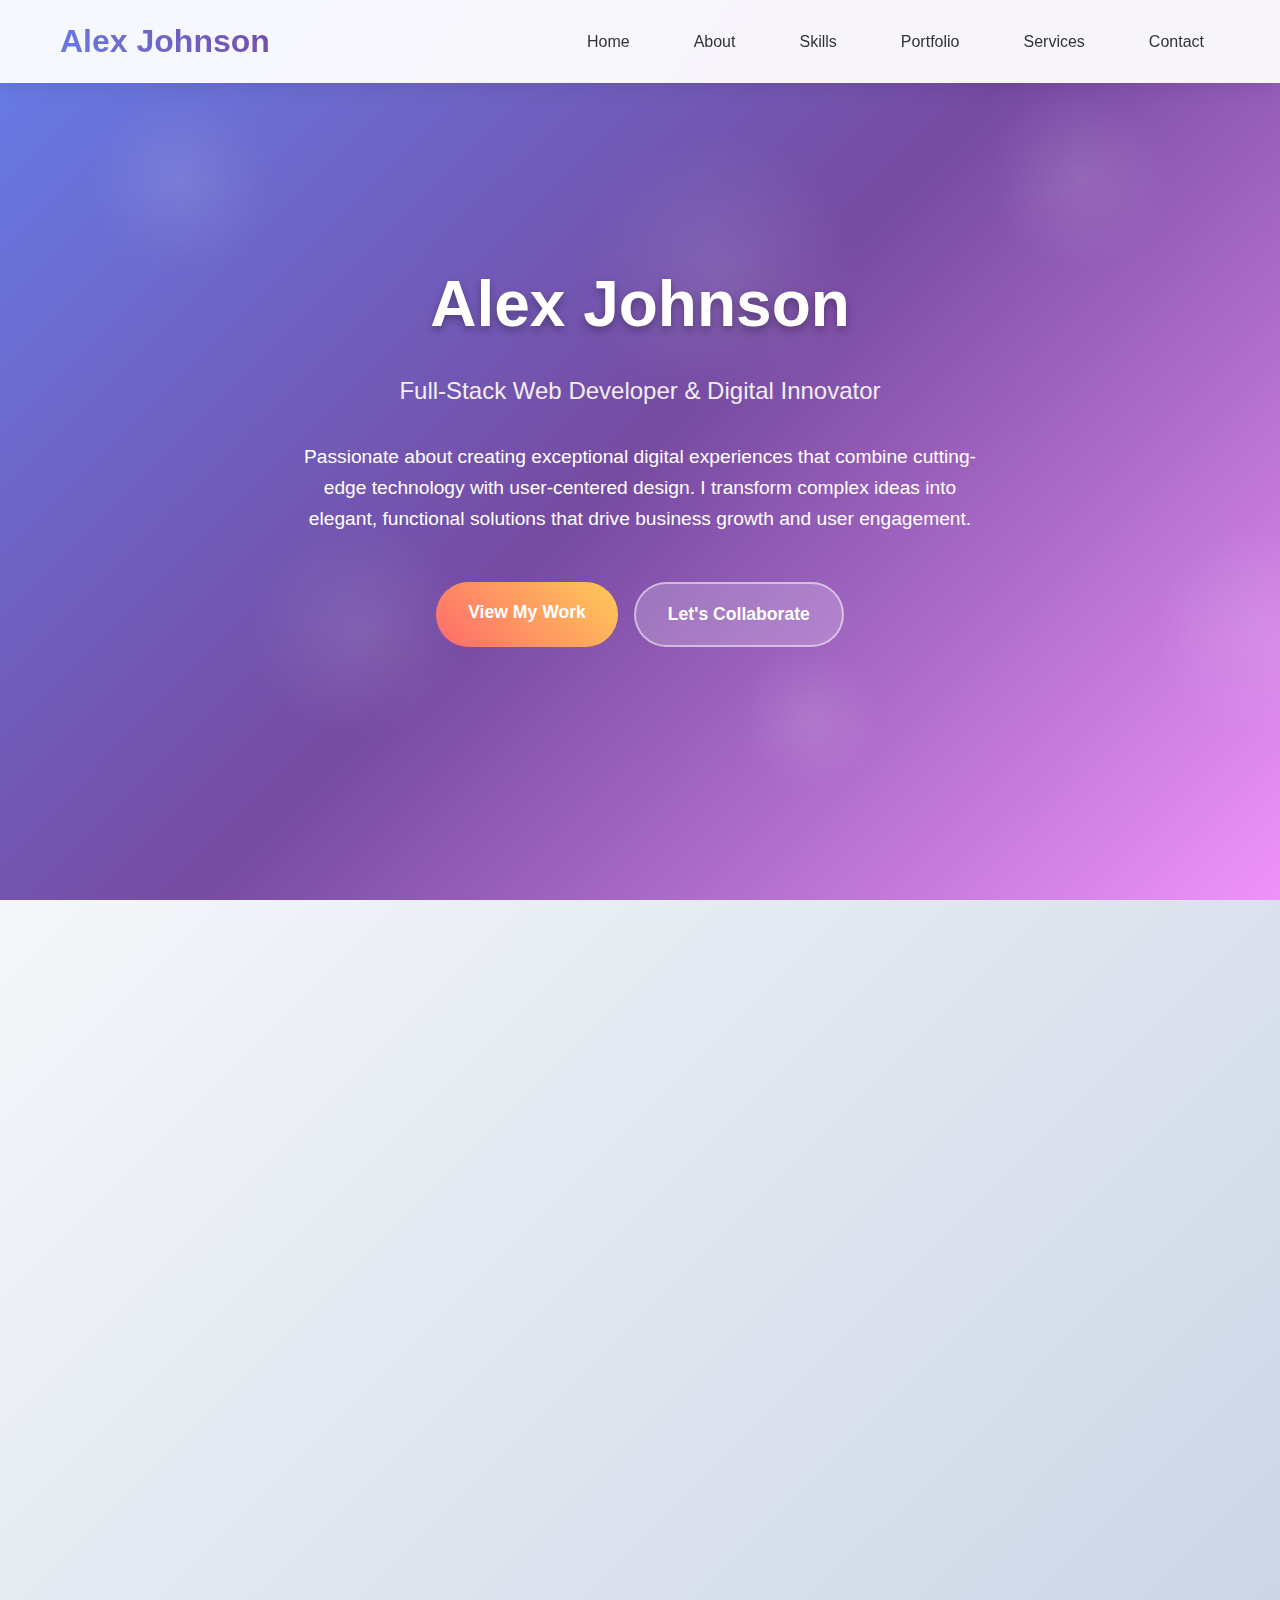
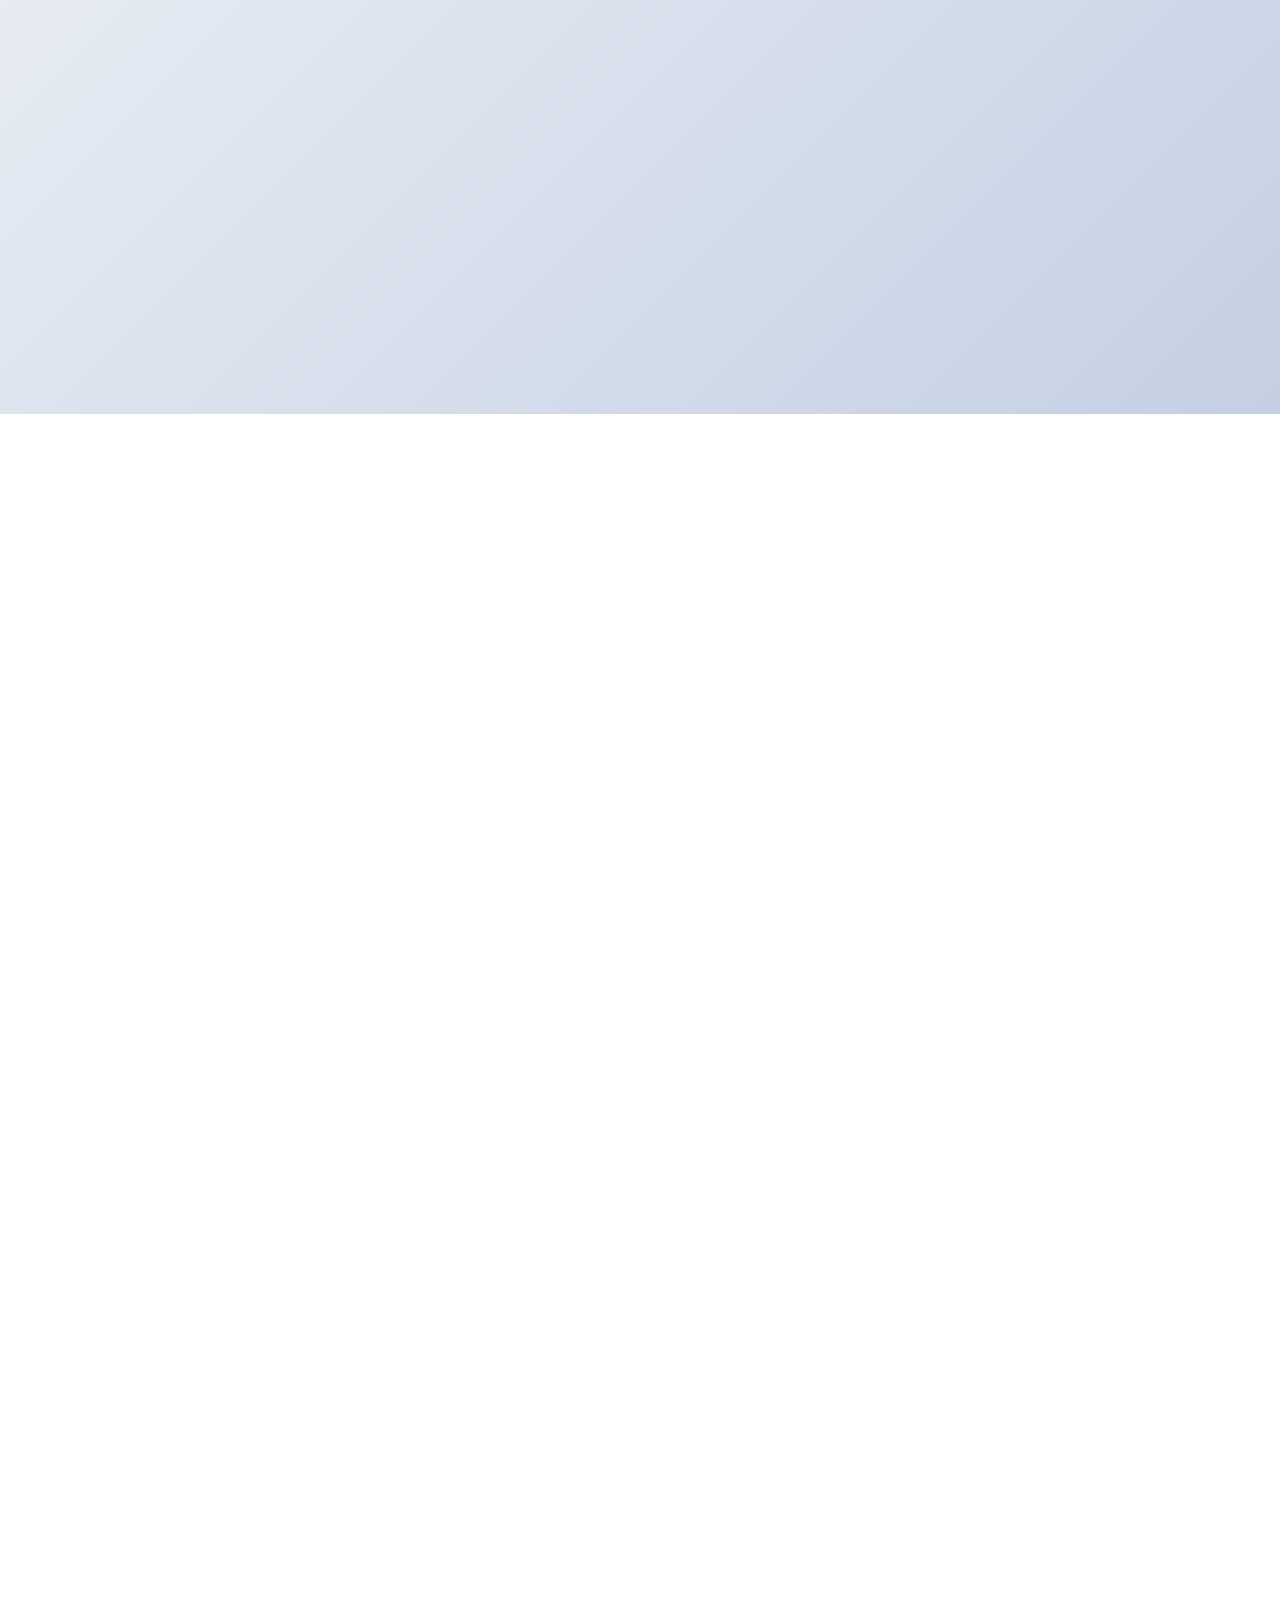
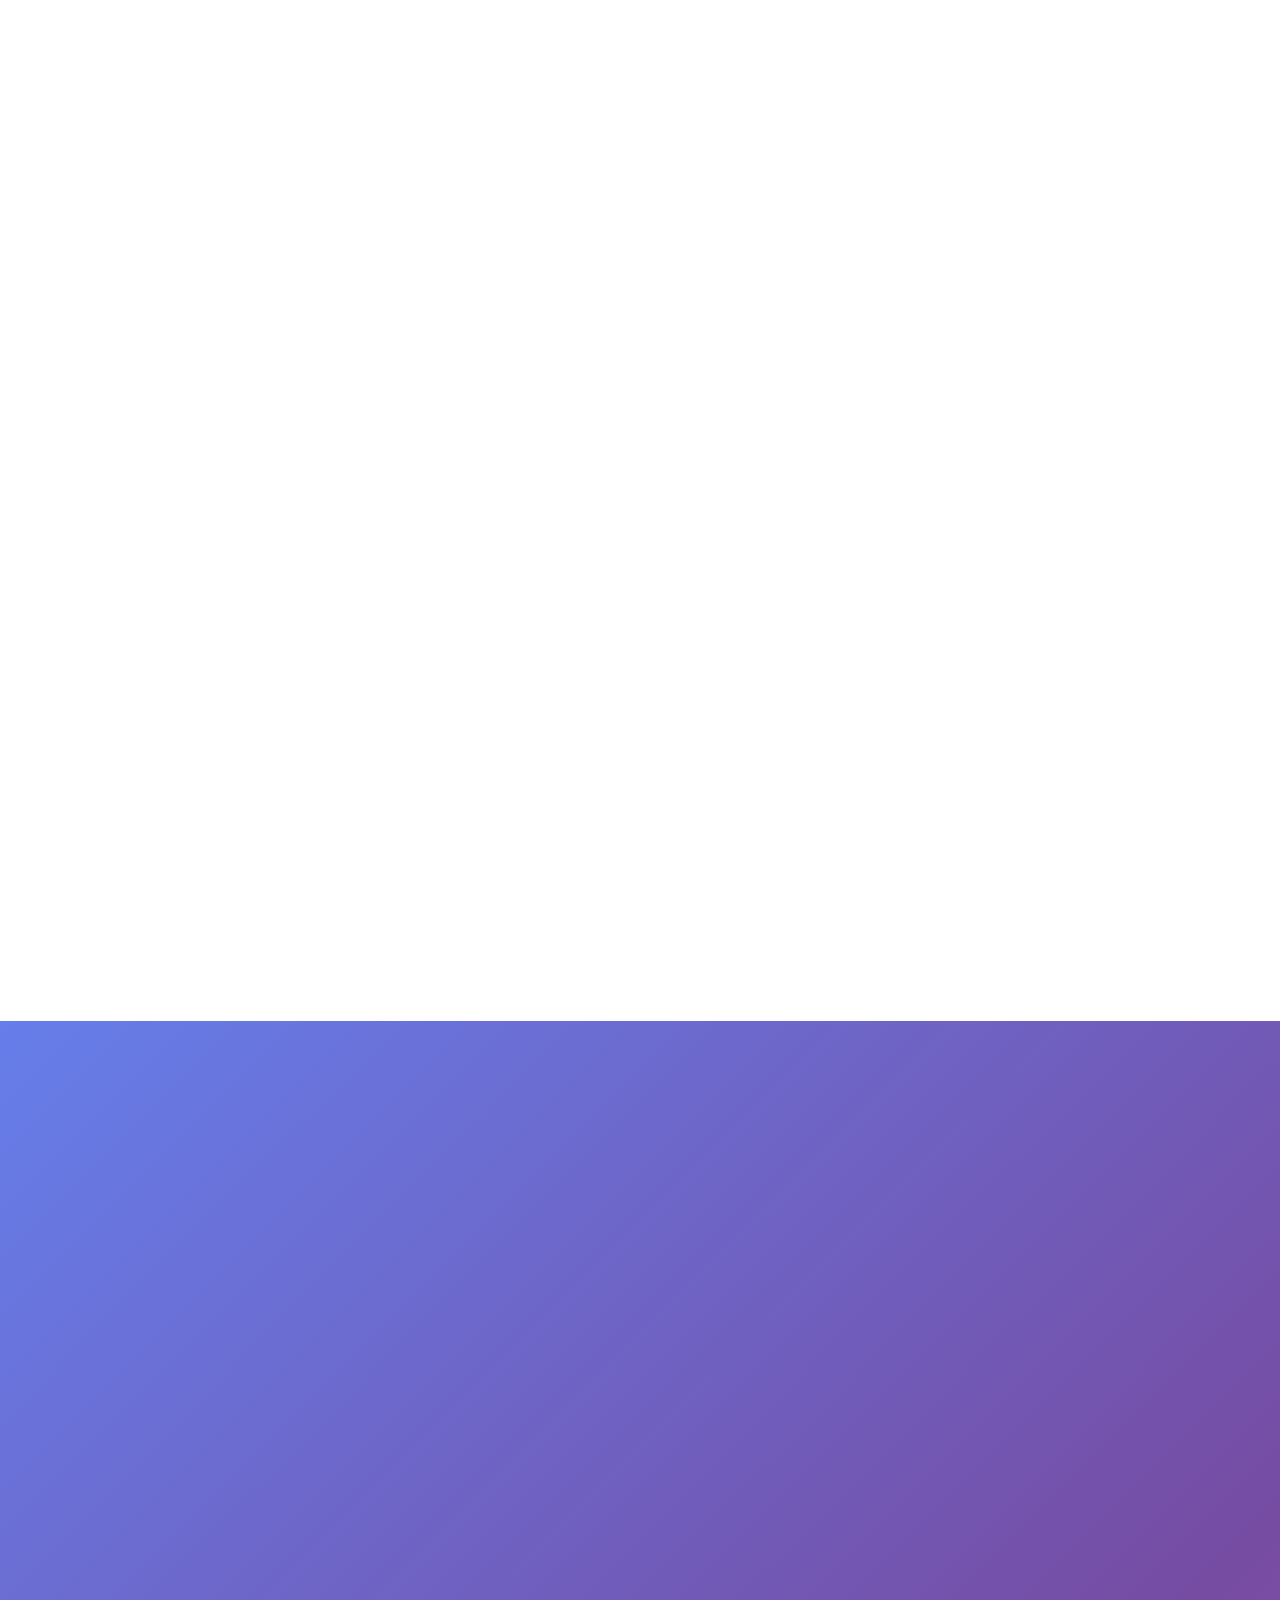
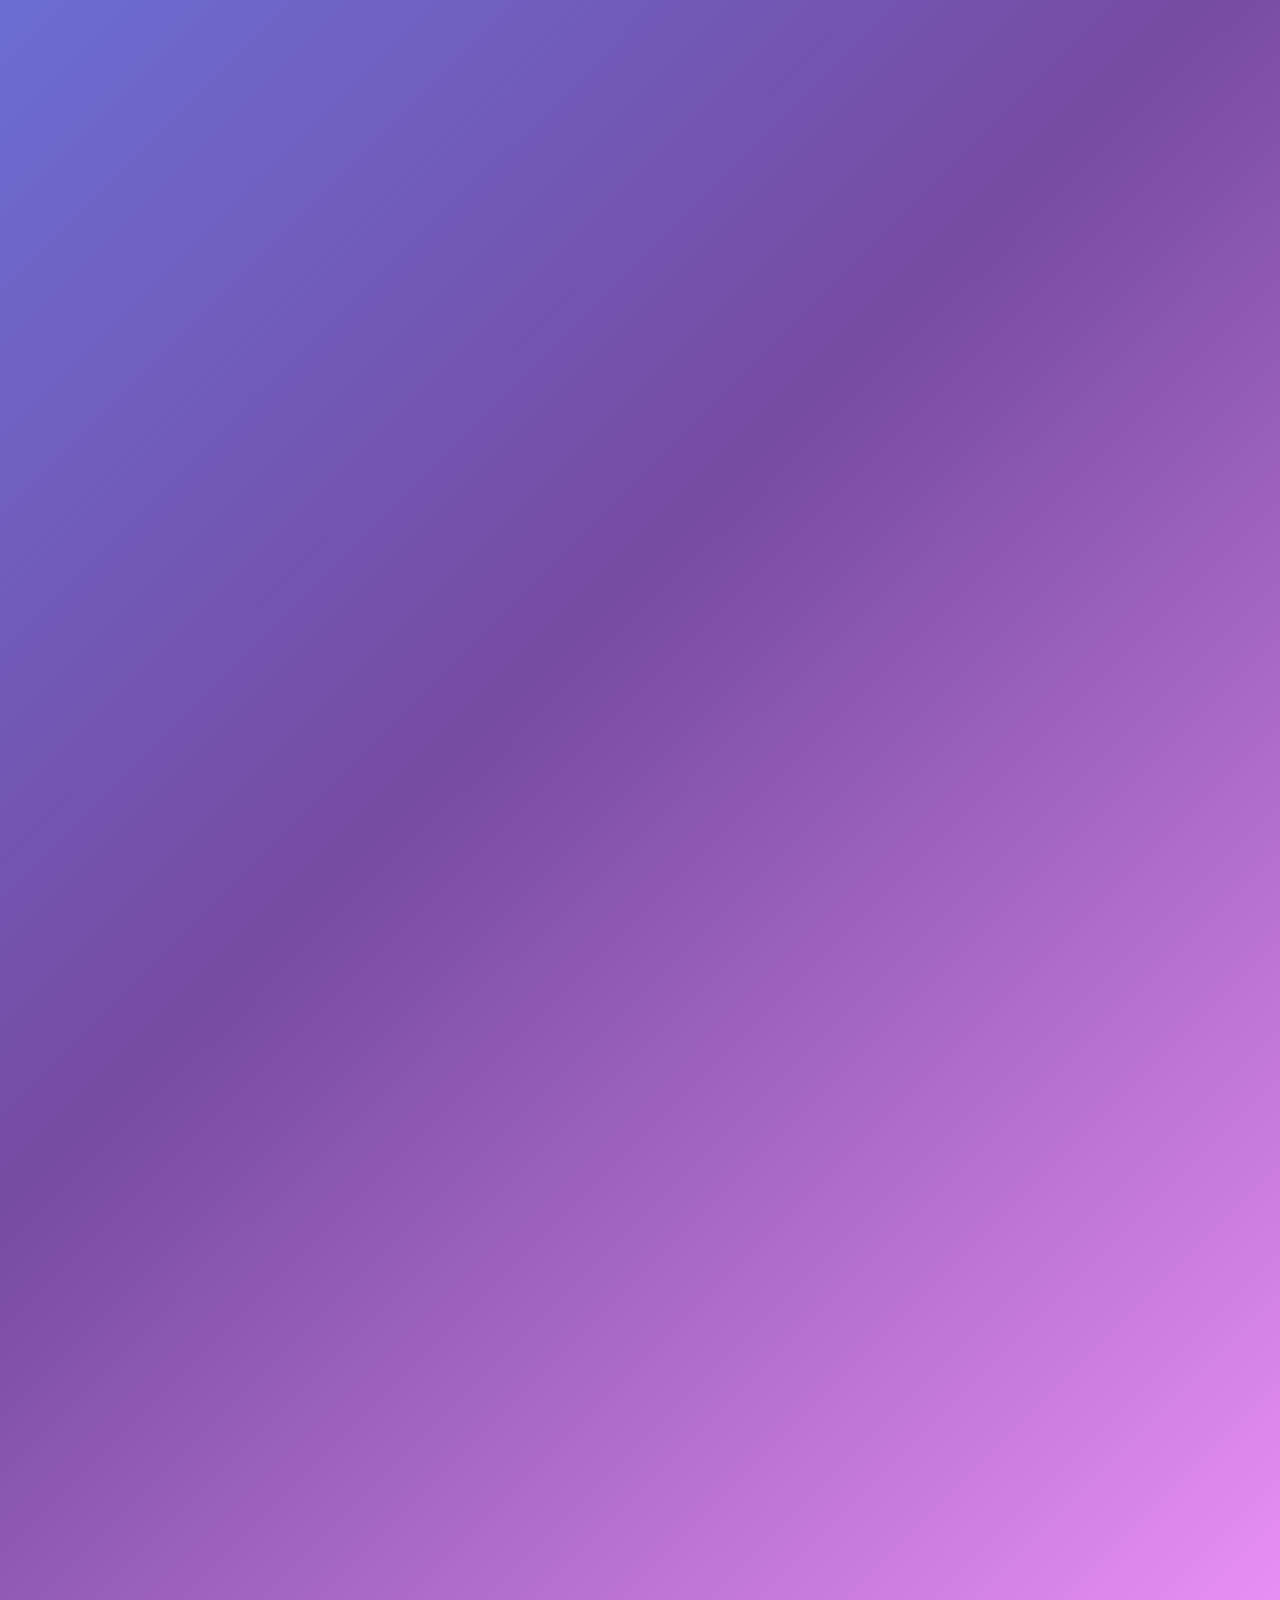
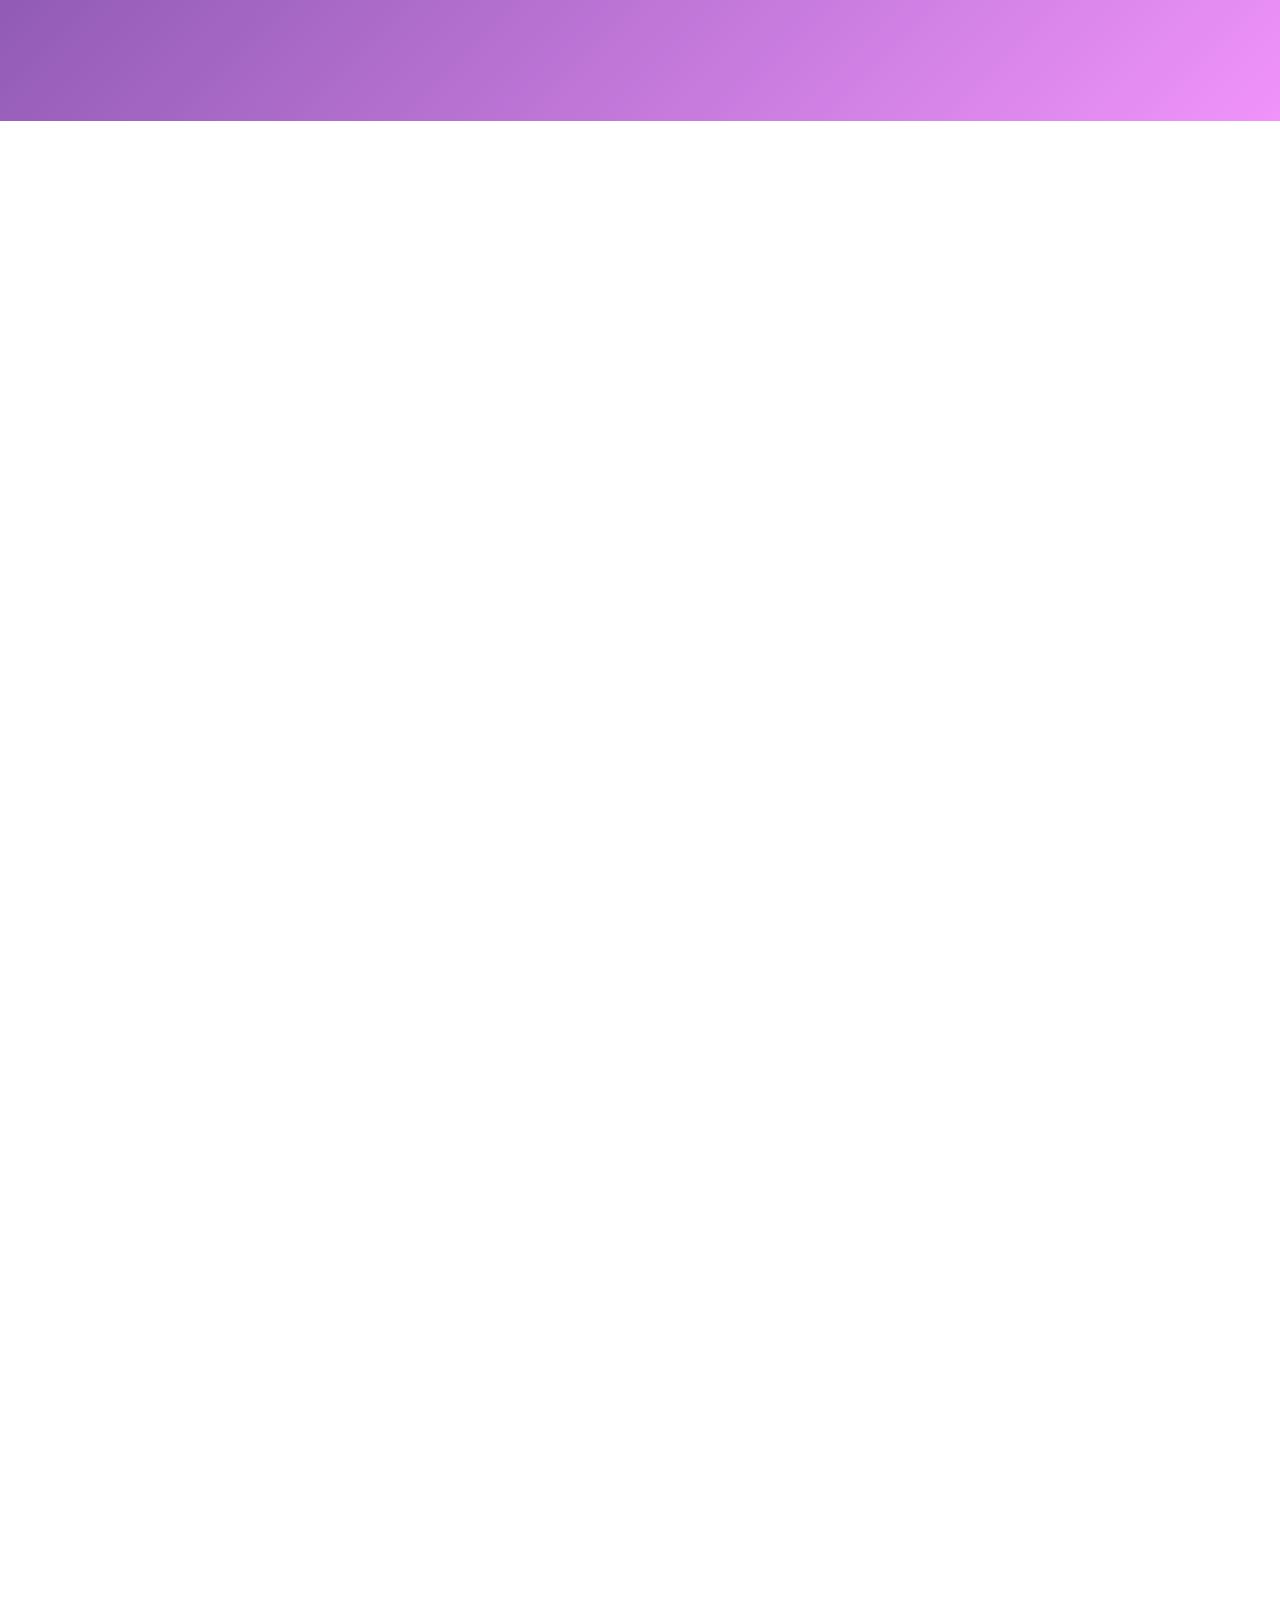
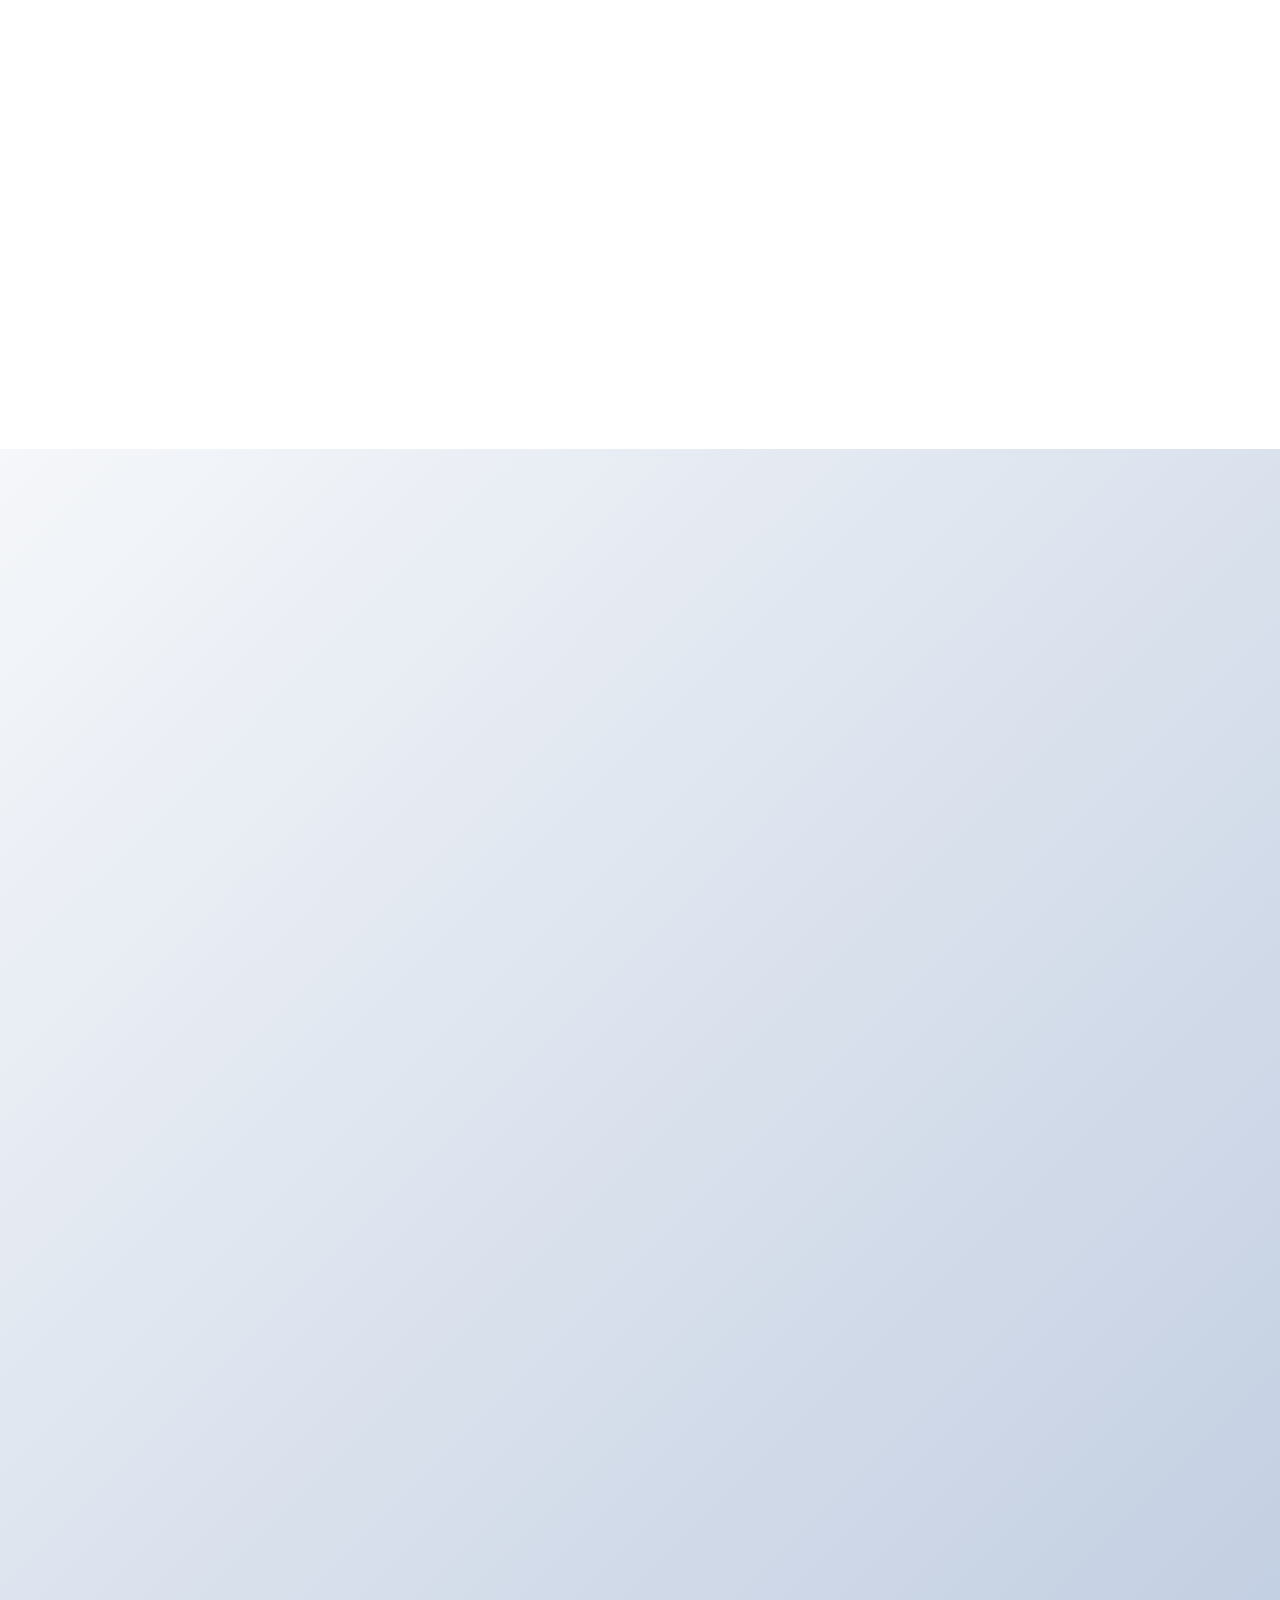
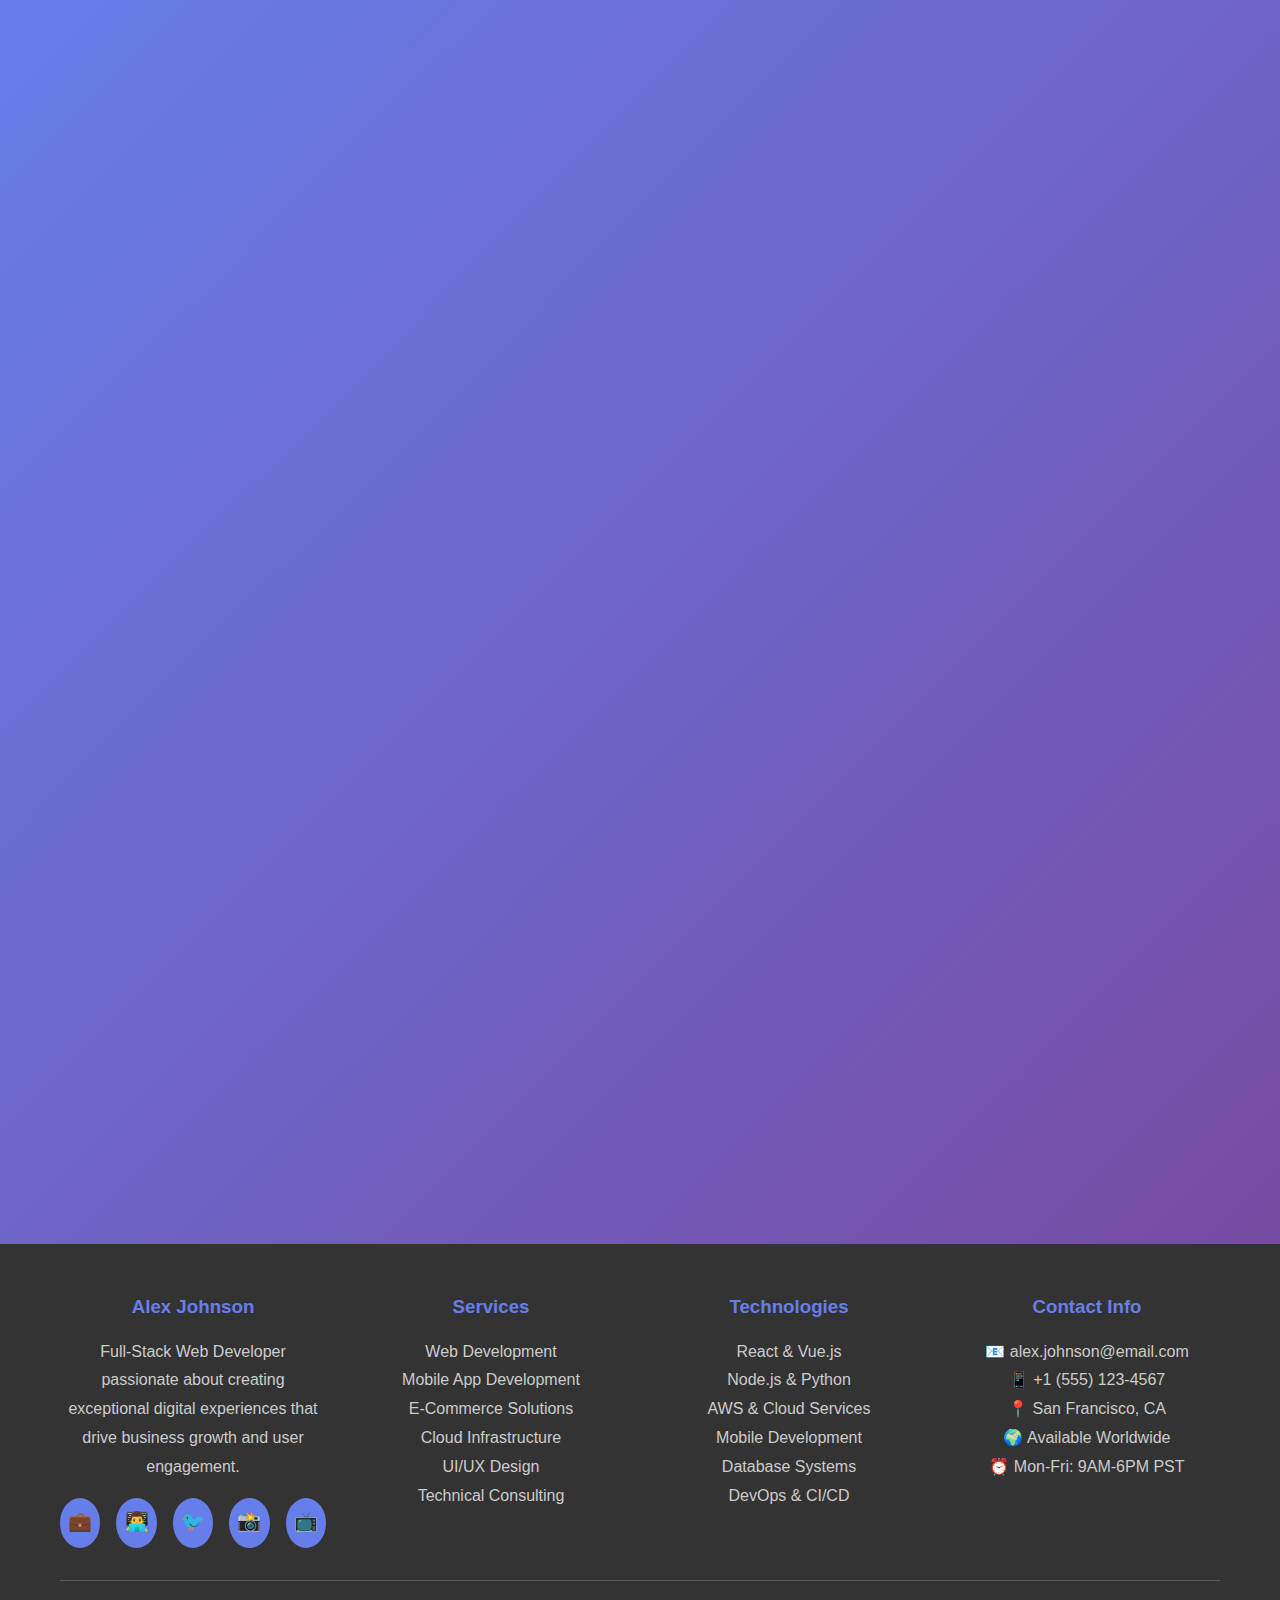
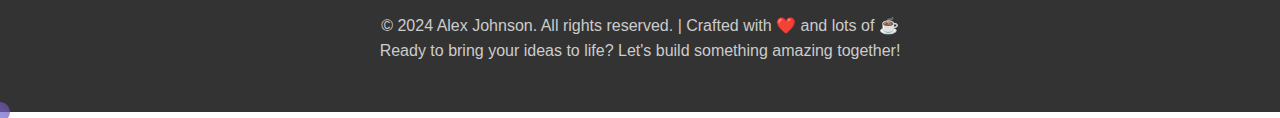
<file: new/index.html>
<!DOCTYPE html>
<html lang="en">
<head>
    <meta charset="UTF-8">
    <meta name="viewport" content="width=device-width, initial-scale=1.0">
    <title>Alex Johnson - Full Stack Web Developer</title>
    <style>
        * {
            margin: 0;
            padding: 0;
            box-sizing: border-box;
        }

        body {
            font-family: 'Segoe UI', Tahoma, Geneva, Verdana, sans-serif;
            line-height: 1.6;
            color: #333;
            overflow-x: hidden;
        }

        .container {
            max-width: 1200px;
            margin: 0 auto;
            padding: 0 20px;
        }

        /* Header & Navigation */
        header {
            position: fixed;
            top: 0;
            width: 100%;
            background: rgba(255, 255, 255, 0.95);
            backdrop-filter: blur(20px);
            box-shadow: 0 2px 20px rgba(0,0,0,0.1);
            z-index: 1000;
            transition: all 0.3s ease;
        }

        nav {
            display: flex;
            justify-content: space-between;
            align-items: center;
            padding: 1rem 0;
        }

        .logo {
            font-size: 2rem;
            font-weight: bold;
            background: linear-gradient(45deg, #667eea, #764ba2);
            -webkit-background-clip: text;
            -webkit-text-fill-color: transparent;
            background-clip: text;
        }

        .nav-links {
            display: flex;
            list-style: none;
            gap: 2rem;
        }

        .nav-links a {
            color: #333;
            text-decoration: none;
            padding: 0.5rem 1rem;
            border-radius: 25px;
            transition: all 0.3s ease;
            position: relative;
        }

        .nav-links a:hover {
            background: linear-gradient(45deg, #667eea, #764ba2);
            color: white;
            transform: translateY(-2px);
        }

        /* Hero Section */
        .hero {
            height: 100vh;
            background: linear-gradient(135deg, #667eea 0%, #764ba2 50%, #f093fb 100%);
            display: flex;
            align-items: center;
            justify-content: center;
            text-align: center;
            color: white;
            position: relative;
            overflow: hidden;
        }

        .hero::before {
            content: '';
            position: absolute;
            top: 0;
            left: 0;
            right: 0;
            bottom: 0;
            background: url('data:image/svg+xml,<svg xmlns="http://www.w3.org/2000/svg" viewBox="0 0 1000 1000"><defs><radialGradient id="a" cx="50%" cy="50%"><stop offset="0%" stop-color="%23ffffff" stop-opacity="0.1"/><stop offset="100%" stop-color="%23ffffff" stop-opacity="0"/></radialGradient></defs><circle cx="200" cy="200" r="100" fill="url(%23a)"/><circle cx="800" cy="300" r="150" fill="url(%23a)"/><circle cx="400" cy="700" r="120" fill="url(%23a)"/><circle cx="900" cy="800" r="80" fill="url(%23a)"/></svg>');
            animation: float 20s ease-in-out infinite;
        }

        @keyframes float {
            0%, 100% { transform: translateY(0px) rotate(0deg); }
            50% { transform: translateY(-20px) rotate(180deg); }
        }

        .hero-content {
            z-index: 2;
            position: relative;
        }

        .hero h1 {
            font-size: 4rem;
            margin-bottom: 1rem;
            text-shadow: 0 4px 8px rgba(0,0,0,0.3);
            animation: slideInUp 1s ease-out;
        }

        .hero .subtitle {
            font-size: 1.5rem;
            margin-bottom: 2rem;
            opacity: 0.9;
            animation: slideInUp 1s ease-out 0.3s both;
        }

        .hero .description {
            font-size: 1.2rem;
            margin-bottom: 3rem;
            max-width: 700px;
            margin-left: auto;
            margin-right: auto;
            animation: slideInUp 1s ease-out 0.6s both;
        }

        @keyframes slideInUp {
            from {
                opacity: 0;
                transform: translateY(50px);
            }
            to {
                opacity: 1;
                transform: translateY(0);
            }
        }

        .hero-buttons {
            display: flex;
            gap: 1rem;
            justify-content: center;
            flex-wrap: wrap;
            animation: slideInUp 1s ease-out 0.9s both;
        }

        .btn {
            display: inline-block;
            padding: 1rem 2rem;
            border-radius: 50px;
            text-decoration: none;
            font-weight: bold;
            transition: all 0.3s ease;
            cursor: pointer;
            border: none;
            font-size: 1.1rem;
        }

        .btn-primary {
            background: linear-gradient(45deg, #ff6b6b, #feca57);
            color: white;
        }

        .btn-secondary {
            background: rgba(255, 255, 255, 0.2);
            color: white;
            border: 2px solid rgba(255, 255, 255, 0.5);
        }

        .btn:hover {
            transform: translateY(-3px);
            box-shadow: 0 15px 35px rgba(0,0,0,0.2);
        }

        /* About Section */
        .about {
            padding: 6rem 0;
            background: linear-gradient(135deg, #f5f7fa 0%, #c3cfe2 100%);
        }

        .section-title {
            text-align: center;
            font-size: 3rem;
            margin-bottom: 3rem;
            background: linear-gradient(45deg, #667eea, #764ba2);
            -webkit-background-clip: text;
            -webkit-text-fill-color: transparent;
            background-clip: text;
        }

        .about-content {
            display: grid;
            grid-template-columns: 1fr 2fr;
            gap: 4rem;
            align-items: center;
            margin-bottom: 4rem;
        }

        .about-image {
            width: 300px;
            height: 300px;
            background: linear-gradient(45deg, #667eea, #764ba2);
            border-radius: 50%;
            display: flex;
            align-items: center;
            justify-content: center;
            color: white;
            font-size: 6rem;
            margin: 0 auto;
            box-shadow: 0 20px 40px rgba(0,0,0,0.2);
            animation: pulse 3s infinite;
        }

        @keyframes pulse {
            0%, 100% { transform: scale(1); }
            50% { transform: scale(1.05); }
        }

        .about-text {
            font-size: 1.2rem;
            line-height: 1.8;
        }

        .about-text p {
            margin-bottom: 1.5rem;
        }

        .stats {
            display: grid;
            grid-template-columns: repeat(auto-fit, minmax(200px, 1fr));
            gap: 2rem;
            margin-top: 3rem;
        }

        .stat-card {
            background: white;
            padding: 2rem;
            border-radius: 20px;
            text-align: center;
            box-shadow: 0 10px 30px rgba(0,0,0,0.1);
            transition: transform 0.3s ease;
        }

        .stat-card:hover {
            transform: translateY(-10px);
        }

        .stat-number {
            font-size: 2.5rem;
            font-weight: bold;
            background: linear-gradient(45deg, #667eea, #764ba2);
            -webkit-background-clip: text;
            -webkit-text-fill-color: transparent;
            background-clip: text;
            display: block;
        }

        .stat-label {
            font-size: 1rem;
            color: #666;
            margin-top: 0.5rem;
        }

        /* Skills Section */
        .skills {
            padding: 6rem 0;
            background: white;
        }

        .skills-grid {
            display: grid;
            grid-template-columns: repeat(auto-fit, minmax(280px, 1fr));
            gap: 2rem;
            margin-top: 3rem;
        }

        .skill-category {
            background: linear-gradient(145deg, #f8f9fa, #e9ecef);
            padding: 2rem;
            border-radius: 20px;
            box-shadow: 0 15px 35px rgba(0,0,0,0.1);
            transition: transform 0.3s ease;
            position: relative;
            overflow: hidden;
        }

        .skill-category::before {
            content: '';
            position: absolute;
            top: -50%;
            left: -50%;
            width: 200%;
            height: 200%;
            background: linear-gradient(45deg, transparent, rgba(102, 126, 234, 0.1), transparent);
            transform: rotate(45deg);
            transition: all 0.5s ease;
            opacity: 0;
        }

        .skill-category:hover::before {
            opacity: 1;
            transform: rotate(45deg) translate(50%, 50%);
        }

        .skill-category:hover {
            transform: translateY(-10px);
        }

        .skill-icon {
            font-size: 3rem;
            margin-bottom: 1rem;
            display: block;
        }

        .skill-category h3 {
            font-size: 1.5rem;
            margin-bottom: 1rem;
            color: #333;
        }

        .skill-list {
            list-style: none;
            margin-bottom: 1rem;
        }

        .skill-list li {
            padding: 0.5rem 0;
            position: relative;
            padding-left: 1.5rem;
        }

        .skill-list li::before {
            content: '▶';
            position: absolute;
            left: 0;
            color: #667eea;
        }

        .experience-level {
            background: linear-gradient(45deg, #667eea, #764ba2);
            color: white;
            padding: 0.3rem 1rem;
            border-radius: 15px;
            font-size: 0.9rem;
            display: inline-block;
            margin-top: 1rem;
        }

        /* Portfolio Section */
        .portfolio {
            padding: 6rem 0;
            background: linear-gradient(135deg, #667eea 0%, #764ba2 50%, #f093fb 100%);
            color: white;
        }

        .portfolio-grid {
            display: grid;
            grid-template-columns: repeat(auto-fit, minmax(350px, 1fr));
            gap: 2rem;
            margin-top: 3rem;
        }

        .project-card {
            background: rgba(255, 255, 255, 0.1);
            backdrop-filter: blur(20px);
            border-radius: 20px;
            overflow: hidden;
            box-shadow: 0 15px 35px rgba(0,0,0,0.2);
            transition: transform 0.3s ease;
            border: 1px solid rgba(255, 255, 255, 0.2);
        }

        .project-card:hover {
            transform: translateY(-15px);
        }

        .project-image {
            height: 250px;
            background: linear-gradient(45deg, #ff6b6b, #feca57);
            display: flex;
            align-items: center;
            justify-content: center;
            font-size: 1.5rem;
            font-weight: bold;
            color: white;
            position: relative;
            overflow: hidden;
        }

        .project-image::before {
            content: '';
            position: absolute;
            top: 0;
            left: -100%;
            width: 100%;
            height: 100%;
            background: linear-gradient(90deg, transparent, rgba(255,255,255,0.3), transparent);
            transition: left 0.5s ease;
        }

        .project-card:hover .project-image::before {
            left: 100%;
        }

        .project-content {
            padding: 2rem;
        }

        .project-content h3 {
            font-size: 1.5rem;
            margin-bottom: 1rem;
        }

        .project-content p {
            margin-bottom: 1.5rem;
            opacity: 0.9;
        }

        .project-features {
            list-style: none;
            margin-bottom: 1.5rem;
        }

        .project-features li {
            padding: 0.3rem 0;
            position: relative;
            padding-left: 1.5rem;
            font-size: 0.9rem;
        }

        .project-features li::before {
            content: '✓';
            position: absolute;
            left: 0;
            color: #feca57;
            font-weight: bold;
        }

        .project-tech {
            display: flex;
            flex-wrap: wrap;
            gap: 0.5rem;
            margin-bottom: 1rem;
        }

        .tech-tag {
            background: rgba(255, 255, 255, 0.2);
            color: white;
            padding: 0.4rem 1rem;
            border-radius: 20px;
            font-size: 0.8rem;
            border: 1px solid rgba(255, 255, 255, 0.3);
        }

        .project-links {
            display: flex;
            gap: 1rem;
        }

        .project-btn {
            padding: 0.7rem 1.5rem;
            background: rgba(255, 255, 255, 0.2);
            color: white;
            text-decoration: none;
            border-radius: 25px;
            font-size: 0.9rem;
            transition: all 0.3s ease;
            border: 1px solid rgba(255, 255, 255, 0.3);
        }

        .project-btn:hover {
            background: white;
            color: #667eea;
        }

        /* Services Section */
        .services {
            padding: 6rem 0;
            background: white;
        }

        .services-grid {
            display: grid;
            grid-template-columns: repeat(auto-fit, minmax(300px, 1fr));
            gap: 2rem;
            margin-top: 3rem;
        }

        .service-card {
            background: linear-gradient(145deg, #f8f9fa, #e9ecef);
            padding: 2.5rem;
            border-radius: 20px;
            text-align: center;
            box-shadow: 0 15px 35px rgba(0,0,0,0.1);
            transition: transform 0.3s ease;
            position: relative;
            overflow: hidden;
        }

        .service-card::before {
            content: '';
            position: absolute;
            top: 0;
            left: -100%;
            width: 100%;
            height: 100%;
            background: linear-gradient(45deg, #667eea, #764ba2);
            transition: left 0.5s ease;
            opacity: 0.9;
        }

        .service-card:hover::before {
            left: 0;
        }

        .service-card:hover {
            transform: translateY(-10px);
        }

        .service-card:hover .service-content {
            color: white;
            z-index: 2;
            position: relative;
        }

        .service-content {
            position: relative;
            z-index: 2;
            transition: color 0.3s ease;
        }

        .service-icon {
            font-size: 3rem;
            margin-bottom: 1rem;
            display: block;
        }

        .service-card h3 {
            font-size: 1.5rem;
            margin-bottom: 1rem;
        }

        .service-price {
            font-size: 1.5rem;
            font-weight: bold;
            color: #667eea;
            margin: 1rem 0;
        }

        .service-card:hover .service-price {
            color: white;
        }

        .service-features {
            list-style: none;
            margin-bottom: 2rem;
            text-align: left;
        }

        .service-features li {
            padding: 0.5rem 0;
            position: relative;
            padding-left: 2rem;
        }

        .service-features li::before {
            content: '✓';
            position: absolute;
            left: 0;
            color: #667eea;
            font-weight: bold;
        }

        .service-card:hover .service-features li::before {
            color: white;
        }

        /* Testimonials Section */
        .testimonials {
            padding: 6rem 0;
            background: linear-gradient(135deg, #f5f7fa 0%, #c3cfe2 100%);
        }

        .testimonials-grid {
            display: grid;
            grid-template-columns: repeat(auto-fit, minmax(350px, 1fr));
            gap: 2rem;
            margin-top: 3rem;
        }

        .testimonial-card {
            background: white;
            padding: 2rem;
            border-radius: 20px;
            box-shadow: 0 15px 35px rgba(0,0,0,0.1);
            position: relative;
        }

        .testimonial-card::before {
            content: '"';
            position: absolute;
            top: -10px;
            left: 20px;
            font-size: 4rem;
            color: #667eea;
            opacity: 0.3;
        }

        .testimonial-text {
            font-style: italic;
            margin-bottom: 1.5rem;
            font-size: 1.1rem;
            line-height: 1.6;
        }

        .testimonial-author {
            display: flex;
            align-items: center;
            gap: 1rem;
        }

        .author-avatar {
            width: 60px;
            height: 60px;
            background: linear-gradient(45deg, #667eea, #764ba2);
            border-radius: 50%;
            display: flex;
            align-items: center;
            justify-content: center;
            color: white;
            font-size: 1.5rem;
            font-weight: bold;
        }

        .author-info h4 {
            margin-bottom: 0.3rem;
            color: #333;
        }

        .author-info p {
            color: #666;
            font-size: 0.9rem;
        }

        .rating {
            margin-left: auto;
            color: #feca57;
            font-size: 1.2rem;
        }

        /* Contact Section */
        .contact {
            padding: 6rem 0;
            background: linear-gradient(135deg, #667eea 0%, #764ba2 100%);
            color: white;
        }

        .contact-content {
            display: grid;
            grid-template-columns: 1fr 1fr;
            gap: 4rem;
            margin-top: 3rem;
        }

        .contact-info {
            display: flex;
            flex-direction: column;
            gap: 2rem;
        }

        .contact-item {
            display: flex;
            align-items: center;
            gap: 1rem;
            padding: 1rem;
            background: rgba(255, 255, 255, 0.1);
            border-radius: 15px;
            backdrop-filter: blur(10px);
        }

        .contact-icon {
            font-size: 2rem;
            width: 60px;
            height: 60px;
            background: rgba(255, 255, 255, 0.2);
            border-radius: 50%;
            display: flex;
            align-items: center;
            justify-content: center;
        }

        .contact-details h4 {
            margin-bottom: 0.5rem;
        }

        .contact-details p {
            opacity: 0.9;
        }

        .contact-form {
            display: grid;
            gap: 1.5rem;
        }

        .form-group {
            display: flex;
            flex-direction: column;
        }

        .form-group label {
            margin-bottom: 0.5rem;
            font-weight: bold;
        }

        .form-group input,
        .form-group textarea {
            padding: 1rem;
            border: 2px solid rgba(255, 255, 255, 0.3);
            border-radius: 15px;
            background: rgba(255, 255, 255, 0.1);
            color: white;
            font-size: 1rem;
            transition: all 0.3s ease;
            backdrop-filter: blur(10px);
        }

        .form-group input::placeholder,
        .form-group textarea::placeholder {
            color: rgba(255, 255, 255, 0.7);
        }

        .form-group input:focus,
        .form-group textarea:focus {
            outline: none;
            border-color: white;
            background: rgba(255, 255, 255, 0.2);
        }

        /* Footer */
        .footer {
            background: #333;
            color: white;
            padding: 3rem 0;
            text-align: center;
        }

        .footer-content {
            display: grid;
            grid-template-columns: repeat(auto-fit, minmax(250px, 1fr));
            gap: 2rem;
            margin-bottom: 2rem;
        }

        .footer-section h3 {
            margin-bottom: 1rem;
            color: #667eea;
        }

        .footer-section p,
        .footer-section a {
            color: #ccc;
            text-decoration: none;
            line-height: 1.8;
        }

        .footer-section a:hover {
            color: white;
        }

        .social-links {
            display: flex;
            gap: 1rem;
            justify-content: center;
            margin-top: 1rem;
        }

        .social-links a {
            width: 50px;
            height: 50px;
            background: #667eea;
            border-radius: 50%;
            display: flex;
            align-items: center;
            justify-content: center;
            color: white;
            font-size: 1.2rem;
            transition: transform 0.3s ease;
        }

        .social-links a:hover {
            transform: translateY(-5px);
        }

        .footer-bottom {
            border-top: 1px solid #555;
            padding-top: 2rem;
            color: #ccc;
        }

        /* Responsive Design */
        @media (max-width: 768px) {
            .hero h1 {
                font-size: 2.5rem;
            }

            .hero .subtitle {
                font-size: 1.2rem;
            }

            .hero .description {
                font-size: 1rem;
            }

            .hero-buttons {
                flex-direction: column;
                align-items: center;
            }

            .about-content,
            .contact-content {
                grid-template-columns: 1fr;
                gap: 2rem;
            }

            .about-image {
                width: 200px;
                height: 200px;
                font-size: 4rem;
            }

            .section-title {
                font-size: 2rem;
            }

            .nav-links {
                display: none;
            }
        }

        /* Scroll animations */
        .fade-in {
            opacity: 0;
            transform: translateY(30px);
            transition: all 0.6s ease;
        }

        .fade-in.visible {
            opacity: 1;
            transform: translateY(0);
        }
    </style>
</head>
<body>
    <!-- Header -->
    <header>
        <div class="container">
            <nav>
                <div class="logo">Alex Johnson</div>
                <ul class="nav-links">
                    <li><a href="#home">Home</a></li>
                    <li><a href="#about">About</a></li>
                    <li><a href="#skills">Skills</a></li>
                    <li><a href="#portfolio">Portfolio</a></li>
                    <li><a href="#services">Services</a></li>
                    <li><a href="#contact">Contact</a></li>
                </ul>
            </nav>
        </div>
    </header>

    <!-- Hero Section -->
    <section id="home" class="hero">
        <div class="hero-content">
            <h1>Alex Johnson</h1>
            <p class="subtitle">Full-Stack Web Developer & Digital Innovator</p>
            <p class="description">
                Passionate about creating exceptional digital experiences that combine cutting-edge technology 
                with user-centered design. I transform complex ideas into elegant, functional solutions that 
                drive business growth and user engagement.
            </p>
            <div class="hero-buttons">
                <a href="#portfolio" class="btn btn-primary">View My Work</a>
                <a href="#contact" class="btn btn-secondary">Let's Collaborate</a>
            </div>
        </div>
    </section>

    <!-- About Section -->
    <section id="about" class="about">
        <div class="container">
            <h2 class="section-title fade-in">About Me</h2>
            <div class="about-content fade-in">
                <div class="about-image">👨‍💻</div>
                <div class="about-text">
                    <p>
                        Hello! I'm Alex Johnson, a passionate full-stack web developer with over 7 years of experience 
                        in creating digital solutions that make a real impact. My journey began in 2017 when I discovered 
                        the power of code to solve real-world problems, and I've been hooked ever since.
                    </p>
                    <p>
                        I specialize in building scalable web applications, e-commerce platforms, and mobile solutions 
                        using modern technologies like React, Node.js, Python, and cloud services. My approach combines 
                        technical expertise with creative problem-solving to deliver solutions that not only work 
                        flawlessly but also provide exceptional user experiences.
                    </p>
                    <p>
                        When I'm not coding, you'll find me contributing to open-source projects, mentoring aspiring 
                        developers, exploring the latest tech trends, or enjoying outdoor adventures. I believe in 
                        continuous learning and staying ahead of the curve in this ever-evolving industry.
                    </p>
                    <p>
                        My mission is simple: to help businesses and individuals achieve their digital goals through 
                        innovative, reliable, and user-friendly technology solutions.
                    </p>
                </div>
            </div>
            
            <div class="stats fade-in">
                <div class="stat-card">
                    <span class="stat-number">150+</span>
                    <span class="stat-label">Projects Completed</span>
                </div>
                <div class="stat-card">
                    <span class="stat-number">85+</span>
                    <span class="stat-label">Happy Clients</span>
                </div>
                <div class="stat-card">
                    <span class="stat-number">7+</span>
                    <span class="stat-label">Years Experience</span>
                </div>
                <div class="stat-card">
                    <span class="stat-number">24/7</span>
                    <span class="stat-label">Support Available</span>
                </div>
            </div>
        </div>
    </section>

    <!-- Skills Section -->
    <section id="skills" class="skills">
        <div class="container">
            <h2 class="section-title fade-in">Technical Expertise</h2>
            <div class="skills-grid fade-in">
                <div class="skill-category">
                    <span class="skill-icon">🎨</span>
                    <h3>Frontend Development</h3>
                    <ul class="skill-list">
                        <li>HTML5 & Semantic Markup</li>
                        <li>CSS3 & Advanced Animations</li>
                        <li>JavaScript (ES6+) & TypeScript</li>
                        <li>React.js & Redux</li>
                        <li>Vue.js & Vuex</li>
                        <li>Angular & RxJS</li>
                        <li>SASS/SCSS & CSS-in-JS</li>
                        <li>Responsive Design & Mobile-First</li>
                    </ul>
                    <span class="experience-level">Expert Level</span>
                </div>

                <div class="skill-category">
                    <span class="skill-icon">⚙️</span>
                    <h3>Backend Development</h3>
                    <ul class="skill-list">
                        <li>Node.js & Express.js</li>
                        <li>Python & Django/Flask</li>
                        <li>PHP & Laravel/CodeIgniter</li>
                        <li>RESTful APIs & GraphQL</li>
                        <li>Microservices Architecture</li>
                        <li>Server-Side Rendering</li>
                        <li>Authentication & Authorization</li>
                        <li>WebSockets & Real-time Apps</li>
                    </ul>
                    <span class="experience-level">Expert Level</span>
                </div>

                <div class="skill-category">
                    <span class="skill-icon">🗄️</span>
                    <h3>Database & Storage</h3>
                    <ul class="skill-list">
                        <li>MySQL & PostgreSQL</li>
                        <li>MongoDB & Mongoose</li>
                        <li>Redis & Caching Strategies</li>
                        <li>Firebase & Firestore</li>
                        <li>Amazon DynamoDB</li>
                        <li>Database Design & Optimization</li>
                        <li>Data Migration & ETL</li>
                        <li>Backup & Recovery Systems</li>
                    </ul>
                    <span class="experience-level">Advanced Level</span>
                </div>

                <div class="skill-category">
                    <span class="skill-icon">☁️</span>
                    <h3>Cloud & DevOps</h3>
                    <ul class="skill-list">
                        <li>AWS (EC2, S3, Lambda, RDS)</li>
                        <li>Google Cloud Platform</li>
                        <li>Microsoft Azure</li>
                        <li>Docker & Containerization</li>
                        <li>Kubernetes Orchestration</li>
                        <li>CI/CD Pipelines</li>
                        <li>Jenkins & GitHub Actions</li>
                        <li>Infrastructure as Code</li>
                    </ul>
                    <span class="experience-level">Advanced Level</span>
                </div>

                <div class="skill-category">
                    <span class="skill-icon">📱</span>
                    <h3>Mobile Development</h3>
                    <ul class="skill-list">
                        <li>React Native</li>
                        <li>Flutter & Dart</li>
                        <li>Progressive Web Apps</li>
                        <li>Native iOS (Swift)</li>
                        <li>Native Android (Kotlin)</li>
                        <li>Hybrid App Development</li>
                        <li>Mobile UI/UX Design</li>
                        <li>App Store Optimization</li>
                    </ul>
                    <span class="experience-level">Advanced Level</span>
                </div>

                <div class="skill-category">
                    <span class="skill-icon">🔧</span>
                    <h3>Tools & Technologies</h3>
                    <ul class="skill-list">
                        <li>Git & Version Control</li>
                        <li>Webpack & Build Tools</li>
                        <li>Jest & Testing Frameworks</li>
                        <li>Figma & Adobe Creative Suite</li>
                        <li>Postman & API Testing</li>
                        <li>Linux Server Administration</li>
                        <li>Nginx & Apache</li>
                        <li>Performance Optimization</li>
                    </ul>
                    <span class="experience-level">Expert Level</span>
                </div>

                <div class="skill-category">
                    <span class="skill-icon">🛒</span>
                    <h3>E-Commerce Platforms</h3>
                    <ul class="skill-list">
                        <li>Shopify & Liquid</li>
                        <li>WooCommerce & WordPress</li>
                        <li>Magento & PHP</li>
                        <li>Custom E-Commerce Solutions</li>
                        <li>Payment Gateway Integration</li>
                        <li>Inventory Management Systems</li>
                        <li>Order Processing Automation</li>
                        <li>Multi-vendor Marketplaces</li>
                    </ul>
                    <span class="experience-level">Expert Level</span>
                </div>

                <div class="skill-category">
                    <span class="skill-icon">🔒</span>
                    <h3>Security & Performance</h3>
                    <ul class="skill-list">
                        <li>Web Security Best Practices</li>
                        <li>SSL/TLS Implementation</li>
                        <li>OWASP Security Standards</li>
                        <li>Performance Monitoring</li>
                        <li>Load Testing & Optimization</li>
                        <li>CDN Implementation</li>
                        <li>SEO Optimization</li>
                        <li>Accessibility (WCAG)</li>
                    </ul>
                    <span class="experience-level">Advanced Level</span>
                </div>
            </div>
        </div>
    </section>

    <!-- Portfolio Section -->
    <section id="portfolio" class="portfolio">
        <div class="container">
            <h2 class="section-title fade-in">Featured Projects</h2>
            <div class="portfolio-grid fade-in">
                <div class="project-card">
                    <div class="project-image">🛒 TechMart E-Commerce</div>
                    <div class="project-content">
                        <h3>TechMart - Full-Scale E-Commerce Platform</h3>
                        <p>A comprehensive e-commerce solution with advanced features including real-time inventory management, multi-vendor support, and AI-powered product recommendations.</p>
                        <ul class="project-features">
                            <li>Multi-vendor marketplace functionality</li>
                            <li>Real-time inventory tracking</li>
                            <li>Advanced search and filtering</li>
                            <li>Integrated payment gateway (Stripe, PayPal)</li>
                            <li>Admin dashboard with analytics</li>
                            <li>Mobile-responsive design</li>
                            <li>SEO optimized product pages</li>
                        </ul>
                        <div class="project-tech">
                            <span class="tech-tag">React</span>
                            <span class="tech-tag">Node.js</span>
                            <span class="tech-tag">MongoDB</span>
                            <span class="tech-tag">Express</span>
                            <span class="tech-tag">Stripe API</span>
                            <span class="tech-tag">AWS</span>
                        </div>
                        <div class="project-links">
                            <a href="#" class="project-btn">Live Demo</a>
                            <a href="#" class="project-btn">View Code</a>
                        </div>
                    </div>
                </div>

                <div class="project-card">
                    <div class="project-image">📊 ProjectFlow Dashboard</div>
                    <div class="project-content">
                        <h3>ProjectFlow - Team Collaboration Platform</h3>
                        <p>A sophisticated project management tool with real-time collaboration features, advanced analytics, and automated workflow management.</p>
                        <ul class="project-features">
                            <li>Real-time team collaboration</li>
                            <li>Kanban and Gantt chart views</li>
                            <li>Time tracking and reporting</li>
                            <li>File sharing and version control</li>
                            <li>Custom workflow automation</li>
                            <li>Integration with popular tools</li>
                            <li>Advanced project analytics</li>
                        </ul>
                        <div class="project-tech">
                            <span class="tech-tag">Vue.js</span>
                            <span class="tech-tag">Python</span>
                            <span class="tech-tag">Django</span>
                            <span class="tech-tag">PostgreSQL</span>
                            <span class="tech-tag">Redis</span>
                            <span class="tech-tag">WebSocket</span>
                        </div>
                        <div class="project-links">
                            <a href="#" class="project-btn">Live Demo</a>
                            <a href="#" class="project-btn">Case Study</a>
                        </div>
                    </div>
                </div>

                <div class="project-card">
                    <div class="project-image">🏥 HealthCare Portal</div>
                    <div class="project-content">
                        <h3>MedConnect - Healthcare Management System</h3>
                        <p>A secure healthcare platform connecting patients, doctors, and healthcare providers with telemedicine capabilities and comprehensive medical record management.</p>
                        <ul class="project-features">
                            <li>Secure patient portal</li>
                            <li>Telemedicine video consultations</li>
                            <li>Electronic health records (EHR)</li>
                            <li>Appointment scheduling system</li>
                            <li>Prescription management</li>
                            <li>HIPAA compliant security</li>
                            <li>Multi-language support</li>
                        </ul>
                        <div class="project-tech">
                            <span class="tech-tag">React</span>
                            <span class="tech-tag">Node.js</span>
                            <span class="tech-tag">MySQL</span>
                            <span class="tech-tag">WebRTC</span>
                            <span class="tech-tag">JWT</span>
                            <span class="tech-tag">Docker</span>
                        </div>
                        <div class="project-links">
                            <a href="#" class="project-btn">View Details</a>
                            <a href="#" class="project-btn">Documentation</a>
                        </div>
                    </div>
                </div>

                <div class="project-card">
                    <div class="project-image">📱 FoodieGo Mobile App</div>
                    <div class="project-content">
                        <h3>FoodieGo - Food Delivery Mobile App</h3>
                        <p>A feature-rich food delivery application with real-time tracking, multiple payment options, and an intuitive user experience for both customers and restaurants.</p>
                        <ul class="project-features">
                            <li>Real-time order tracking</li>
                            <li>GPS-based restaurant finder</li>
                            <li>Multiple payment gateways</li>
                            <li>Push notifications</li>
                            <li>Restaurant management panel</li>
                            <li>Customer reviews and ratings</li>
                            <li>Offline mode capabilities</li>
                        </ul>
                        <div class="project-tech">
                            <span class="tech-tag">React Native</span>
                            <span class="tech-tag">Firebase</span>
                            <span class="tech-tag">Google Maps</span>
                            <span class="tech-tag">Stripe</span>
                            <span class="tech-tag">Push.js</span>
                            <span class="tech-tag">Redux</span>
                        </div>
                        <div class="project-links">
                            <a href="#" class="project-btn">App Store</a>
                            <a href="#" class="project-btn">Play Store</a>
                        </div>
                    </div>
                </div>

                <div class="project-card">
                    <div class="project-image">🎓 EduPlatform LMS</div>
                    <div class="project-content">
                        <h3>EduPlatform - Learning Management System</h3>
                        <p>A comprehensive online learning platform with interactive courses, virtual classrooms, and advanced progress tracking for educational institutions.</p>
                        <ul class="project-features">
                            <li>Interactive course builder</li>
                            <li>Virtual classroom integration</li>
                            <li>Student progress analytics</li>
                            <li>Automated grading system</li>
                            <li>Discussion forums</li>
                            <li>Certificate generation</li>
                            <li>Mobile learning app</li>
                        </ul>
                        <div class="project-tech">
                            <span class="tech-tag">Angular</span>
                            <span class="tech-tag">Laravel</span>
                            <span class="tech-tag">MySQL</span>
                            <span class="tech-tag">Zoom API</span>
                            <span class="tech-tag">AWS S3</span>
                            <span class="tech-tag">Chart.js</span>
                        </div>
                        <div class="project-links">
                            <a href="#" class="project-btn">Live Demo</a>
                            <a href="#" class="project-btn">Features</a>
                        </div>
                    </div>
                </div>

                <div class="project-card">
                    <div class="project-image">🏢 CRM Enterprise</div>
                    <div class="project-content">
                        <h3>EnterpriseCRM - Customer Relationship Management</h3>
                        <p>A powerful CRM solution designed for large enterprises with advanced lead management, sales pipeline tracking, and comprehensive reporting capabilities.</p>
                        <ul class="project-features">
                            <li>Advanced lead scoring</li>
                            <li>Sales pipeline management</li>
                            <li>Custom reporting dashboard</li>
                            <li>Email marketing automation</li>
                            <li>Customer segmentation</li>
                            <li>Integration with third-party tools</li>
                            <li>Role-based access control</li>
                        </ul>
                        <div class="project-tech">
                            <span class="tech-tag">React</span>
                            <span class="tech-tag">Python</span>
                            <span class="tech-tag">Django REST</span>
                            <span class="tech-tag">PostgreSQL</span>
                            <span class="tech-tag">Celery</span>
                            <span class="tech-tag">Docker</span>
                        </div>
                        <div class="project-links">
                            <a href="#" class="project-btn">Case Study</a>
                            <a href="#" class="project-btn">ROI Report</a>
                        </div>
                    </div>
                </div>
            </div>
        </div>
    </section>

    <!-- Services Section -->
    <section id="services" class="services">
        <div class="container">
            <h2 class="section-title fade-in">Professional Services</h2>
            <div class="services-grid fade-in">
                <div class="service-card">
                    <div class="service-content">
                        <span class="service-icon">🌐</span>
                        <h3>Custom Web Development</h3>
                        <p>Tailored web applications built from scratch using cutting-edge technologies and best practices.</p>
                        <div class="service-price">Starting at $2,500</div>
                        <ul class="service-features">
                            <li>Custom design and development</li>
                            <li>Responsive and mobile-first approach</li>
                            <li>SEO optimization</li>
                            <li>Performance optimization</li>
                            <li>Cross-browser compatibility</li>
                            <li>Security implementation</li>
                            <li>3 months free support</li>
                        </ul>
                        <a href="#contact" class="btn btn-primary">Get Started</a>
                    </div>
                </div>

                <div class="service-card">
                    <div class="service-content">
                        <span class="service-icon">📱</span>
                        <h3>Mobile App Development</h3>
                        <p>Cross-platform mobile applications for iOS and Android with native performance and user experience.</p>
                        <div class="service-price">Starting at $4,500</div>
                        <ul class="service-features">
                            <li>iOS and Android development</li>
                            <li>React Native or Flutter</li>
                            <li>App Store submission</li>
                            <li>Push notifications</li>
                            <li>Offline functionality</li>
                            <li>Analytics integration</li>
                            <li>6 months maintenance</li>
                        </ul>
                        <a href="#contact" class="btn btn-primary">Get Quote</a>
                    </div>
                </div>

                <div class="service-card">
                    <div class="service-content">
                        <span class="service-icon">🛒</span>
                        <h3>E-Commerce Solutions</h3>
                        <p>Complete online stores with payment processing, inventory management, and sales analytics.</p>
                        <div class="service-price">Starting at $3,800</div>
                        <ul class="service-features">
                            <li>Custom e-commerce platform</li>
                            <li>Payment gateway integration</li>
                            <li>Inventory management</li>
                            <li>Order tracking system</li>
                            <li>Admin dashboard</li>
                            <li>SEO and marketing tools</li>
                            <li>SSL certificate included</li>
                        </ul>
                        <a href="#contact" class="btn btn-primary">Start Selling</a>
                    </div>
                </div>

                <div class="service-card">
                    <div class="service-content">
                        <span class="service-icon">☁️</span>
                        <h3>Cloud Infrastructure</h3>
                        <p>Scalable cloud solutions with automated deployment, monitoring, and backup systems.</p>
                        <div class="service-price">Starting at $1,200</div>
                        <ul class="service-features">
                            <li>AWS/GCP/Azure setup</li>
                            <li>Auto-scaling configuration</li>
                            <li>CI/CD pipeline setup</li>
                            <li>Monitoring and alerts</li>
                            <li>Backup and recovery</li>
                            <li>Security hardening</li>
                            <li>24/7 monitoring</li>
                        </ul>
                        <a href="#contact" class="btn btn-primary">Scale Up</a>
                    </div>
                </div>

                <div class="service-card">
                    <div class="service-content">
                        <span class="service-icon">🎨</span>
                        <h3>UI/UX Design</h3>
                        <p>User-centered design that focuses on creating intuitive and engaging digital experiences.</p>
                        <div class="service-price">Starting at $1,500</div>
                        <ul class="service-features">
                            <li>User research and personas</li>
                            <li>Wireframing and prototyping</li>
                            <li>Visual design and branding</li>
                            <li>Usability testing</li>
                            <li>Design system creation</li>
                            <li>Accessibility compliance</li>
                            <li>Design handoff support</li>
                        </ul>
                        <a href="#contact" class="btn btn-primary">Design Better</a>
                    </div>
                </div>

                <div class="service-card">
                    <div class="service-content">
                        <span class="service-icon">🔧</span>
                        <h3>Technical Consulting</h3>
                        <p>Expert advice on technology strategy, architecture decisions, and digital transformation initiatives.</p>
                        <div class="service-price">$150/hour</div>
                        <ul class="service-features">
                            <li>Technology stack evaluation</li>
                            <li>Architecture planning</li>
                            <li>Code review and optimization</li>
                            <li>Team training and mentoring</li>
                            <li>Project roadmap creation</li>
                            <li>Risk assessment</li>
                            <li>Best practices implementation</li>
                        </ul>
                        <a href="#contact" class="btn btn-primary">Book Consultation</a>
                    </div>
                </div>
            </div>
        </div>
    </section>

    <!-- Testimonials Section -->
    <section class="testimonials">
        <div class="container">
            <h2 class="section-title fade-in">What Clients Say</h2>
            <div class="testimonials-grid fade-in">
                <div class="testimonial-card">
                    <p class="testimonial-text">
                        Alex delivered an exceptional e-commerce platform that exceeded our expectations. 
                        The attention to detail, performance optimization, and user experience design were outstanding. 
                        Our sales increased by 300% within the first three months of launch!
                    </p>
                    <div class="testimonial-author">
                        <div class="author-avatar">SM</div>
                        <div class="author-info">
                            <h4>Sarah Martinez</h4>
                            <p>CEO, TechRetail Solutions</p>
                        </div>
                        <div class="rating">★★★★★</div>
                    </div>
                </div>

                <div class="testimonial-card">
                    <p class="testimonial-text">
                        Working with Alex was a game-changer for our startup. He not only developed our mobile app 
                        but also provided valuable insights on user experience and market strategy. The app now has 
                        over 50K downloads and 4.8-star rating!
                    </p>
                    <div class="testimonial-author">
                        <div class="author-avatar">MJ</div>
                        <div class="author-info">
                            <h4>Michael Johnson</h4>
                            <p>Founder, FitLife App</p>
                        </div>
                        <div class="rating">★★★★★</div>
                    </div>
                </div>

                <div class="testimonial-card">
                    <p class="testimonial-text">
                        Alex's expertise in cloud infrastructure helped us scale our platform to handle millions of users. 
                        His proactive approach to monitoring and optimization has saved us thousands in server costs 
                        while improving our application performance significantly.
                    </p>
                    <div class="testimonial-author">
                        <div class="author-avatar">ER</div>
                        <div class="author-info">
                            <h4>Emily Rodriguez</h4>
                            <p>CTO, DataStream Analytics</p>
                        </div>
                        <div class="rating">★★★★★</div>
                    </div>
                </div>

                <div class="testimonial-card">
                    <p class="testimonial-text">
                        The healthcare management system Alex developed for our hospital has revolutionized our operations. 
                        The intuitive interface, robust security, and seamless integration with existing systems made 
                        the transition smooth for our entire staff.
                    </p>
                    <div class="testimonial-author">
                        <div class="author-avatar">DL</div>
                        <div class="author-info">
                            <h4>Dr. Linda Chen</h4>
                            <p>Director, Metro General Hospital</p>
                        </div>
                        <div class="rating">★★★★★</div>
                    </div>
                </div>

                <div class="testimonial-card">
                    <p class="testimonial-text">
                        Alex's consulting services were invaluable during our digital transformation. His strategic 
                        insights and technical expertise helped us modernize our legacy systems and improve our 
                        development processes, resulting in 40% faster delivery times.
                    </p>
                    <div class="testimonial-author">
                        <div class="author-avatar">RW</div>
                        <div class="author-info">
                            <h4>Robert Williams</h4>
                            <p>IT Director, Legacy Corp</p>
                        </div>
                        <div class="rating">★★★★★</div>
                    </div>
                </div>

                <div class="testimonial-card">
                    <p class="testimonial-text">
                        The learning management system Alex created for our university has transformed online education. 
                        Students love the interactive features, and professors appreciate the comprehensive analytics. 
                        Course completion rates have improved by 60%!
                    </p>
                    <div class="testimonial-author">
                        <div class="author-avatar">JB</div>
                        <div class="author-info">
                            <h4>Prof. Jennifer Brown</h4>
                            <p>Dean, Tech University</p>
                        </div>
                        <div class="rating">★★★★★</div>
                    </div>
                </div>
            </div>
        </div>
    </section>

    <!-- Contact Section -->
    <section id="contact" class="contact">
        <div class="container">
            <h2 class="section-title fade-in">Let's Work Together</h2>
            <div class="contact-content fade-in">
                <div class="contact-info">
                    <div class="contact-item">
                        <div class="contact-icon">📧</div>
                        <div class="contact-details">
                            <h4>Email Address</h4>
                            <p>alex.johnson@email.com</p>
                            <p>business@alexjohnson.dev</p>
                        </div>
                    </div>

                    <div class="contact-item">
                        <div class="contact-icon">📱</div>
                        <div class="contact-details">
                            <h4>Phone Numbers</h4>
                            <p>+1 (555) 123-4567</p>
                            <p>+1 (555) 987-6543 (Emergency)</p>
                        </div>
                    </div>

                    <div class="contact-item">
                        <div class="contact-icon">📍</div>
                        <div class="contact-details">
                            <h4>Location</h4>
                            <p>San Francisco, California</p>
                            <p>Available for remote work worldwide</p>
                        </div>
                    </div>

                    <div class="contact-item">
                        <div class="contact-icon">🌐</div>
                        <div class="contact-details">
                            <h4>Social & Professional</h4>
                            <p>linkedin.com/in/alexjohnsondev</p>
                            <p>github.com/alexjohnsondev</p>
                        </div>
                    </div>

                    <div class="contact-item">
                        <div class="contact-icon">⏰</div>
                        <div class="contact-details">
                            <h4>Availability</h4>
                            <p>Monday - Friday: 9 AM - 6 PM PST</p>
                            <p>Emergency support: 24/7</p>
                        </div>
                    </div>
                </div>

                <form class="contact-form" onsubmit="handleSubmit(event)">
                    <div class="form-group">
                        <label for="name">Full Name *</label>
                        <input type="text" id="name" name="name" placeholder="Your full name" required>
                    </div>
                    <div class="form-group">
                        <label for="email">Email Address *</label>
                        <input type="email" id="email" name="email" placeholder="your.email@example.com" required>
                    </div>
                    <div class="form-group">
                        <label for="company">Company/Organization</label>
                        <input type="text" id="company" name="company" placeholder="Your company name">
                    </div>
                    <div class="form-group">
                        <label for="subject">Project Type *</label>
                        <select id="subject" name="subject" required>
                            <option value="">Select project type</option>
                            <option value="web-development">Web Development</option>
                            <option value="mobile-app">Mobile App Development</option>
                            <option value="ecommerce">E-Commerce Solution</option>
                            <option value="cloud-infrastructure">Cloud Infrastructure</option>
                            <option value="ui-ux-design">UI/UX Design</option>
                            <option value="consulting">Technical Consulting</option>
                            <option value="maintenance">Website Maintenance</option>
                            <option value="other">Other</option>
                        </select>
                    </div>
                    <div class="form-group">
                        <label for="budget">Project Budget</label>
                        <select id="budget" name="budget">
                            <option value="">Select budget range</option>
                            <option value="under-5k">Under $5,000</option>
                            <option value="5k-10k">$5,000 - $10,000</option>
                            <option value="10k-25k">$10,000 - $25,000</option>
                            <option value="25k-50k">$25,000 - $50,000</option>
                            <option value="over-50k">Over $50,000</option>
                        </select>
                    </div>
                    <div class="form-group">
                        <label for="timeline">Project Timeline</label>
                        <select id="timeline" name="timeline">
                            <option value="">Select timeline</option>
                            <option value="asap">ASAP</option>
                            <option value="1-month">Within 1 month</option>
                            <option value="2-3-months">2-3 months</option>
                            <option value="3-6-months">3-6 months</option>
                            <option value="6-months-plus">6+ months</option>
                            <option value="flexible">Flexible</option>
                        </select>
                    </div>
                    <div class="form-group">
                        <label for="message">Project Description *</label>
                        <textarea id="message" name="message" rows="6" 
                            placeholder="Please describe your project requirements, goals, and any specific features you need..." 
                            required></textarea>
                    </div>
                    <button type="submit" class="btn btn-primary">Send Project Inquiry</button>
                </form>
            </div>
        </div>
    </section>

    <!-- Footer -->
    <footer class="footer">
        <div class="container">
            <div class="footer-content">
                <div class="footer-section">
                    <h3>Alex Johnson</h3>
                    <p>Full-Stack Web Developer passionate about creating exceptional digital experiences that drive business growth and user engagement.</p>
                    <div class="social-links">
                        <a href="#" title="LinkedIn">💼</a>
                        <a href="#" title="GitHub">👨‍💻</a>
                        <a href="#" title="Twitter">🐦</a>
                        <a href="#" title="Instagram">📸</a>
                        <a href="#" title="YouTube">📺</a>
                    </div>
                </div>
                <div class="footer-section">
                    <h3>Services</h3>
                    <p><a href="#services">Web Development</a></p>
                    <p><a href="#services">Mobile App Development</a></p>
                    <p><a href="#services">E-Commerce Solutions</a></p>
                    <p><a href="#services">Cloud Infrastructure</a></p>
                    <p><a href="#services">UI/UX Design</a></p>
                    <p><a href="#services">Technical Consulting</a></p>
                </div>
                <div class="footer-section">
                    <h3>Technologies</h3>
                    <p>React & Vue.js</p>
                    <p>Node.js & Python</p>
                    <p>AWS & Cloud Services</p>
                    <p>Mobile Development</p>
                    <p>Database Systems</p>
                    <p>DevOps & CI/CD</p>
                </div>
                <div class="footer-section">
                    <h3>Contact Info</h3>
                    <p>📧 alex.johnson@email.com</p>
                    <p>📱 +1 (555) 123-4567</p>
                    <p>📍 San Francisco, CA</p>
                    <p>🌍 Available Worldwide</p>
                    <p>⏰ Mon-Fri: 9AM-6PM PST</p>
                </div>
            </div>
            <div class="footer-bottom">
                <p>&copy; 2024 Alex Johnson. All rights reserved. | Crafted with ❤️ and lots of ☕</p>
                <p>Ready to bring your ideas to life? Let's build something amazing together!</p>
            </div>
        </div>
    </footer>

    <script>
        // Smooth scrolling for navigation links
        document.querySelectorAll('a[href^="#"]').forEach(anchor => {
            anchor.addEventListener('click', function (e) {
                e.preventDefault();
                const target = document.querySelector(this.getAttribute('href'));
                if (target) {
                    target.scrollIntoView({
                        behavior: 'smooth',
                        block: 'start'
                    });
                }
            });
        });

        // Header scroll effect
        window.addEventListener('scroll', function() {
            const header = document.querySelector('header');
            if (window.scrollY > 100) {
                header.style.background = 'rgba(255, 255, 255, 0.98)';
                header.style.boxShadow = '0 5px 30px rgba(0,0,0,0.15)';
            } else {
                header.style.background = 'rgba(255, 255, 255, 0.95)';
                header.style.boxShadow = '0 2px 20px rgba(0,0,0,0.1)';
            }
        });

        // Intersection Observer for fade-in animations
        const observerOptions = {
            threshold: 0.1,
            rootMargin: '0px 0px -50px 0px'
        };

        const observer = new IntersectionObserver(function(entries) {
            entries.forEach(entry => {
                if (entry.isIntersecting) {
                    entry.target.classList.add('visible');
                }
            });
        }, observerOptions);

        // Observe all fade-in elements
        document.querySelectorAll('.fade-in').forEach(el => {
            observer.observe(el);
        });

        // Contact form handling with enhanced validation
        function handleSubmit(event) {
            event.preventDefault();
            
            const form = event.target;
            const formData = new FormData(form);
            const data = Object.fromEntries(formData);
            
            // Enhanced form validation
            if (!data.name || data.name.trim().length < 2) {
                alert('Please enter a valid name (at least 2 characters).');
                return;
            }
            
            if (!data.email || !validateEmail(data.email)) {
                alert('Please enter a valid email address.');
                return;
            }
            
            if (!data.subject) {
                alert('Please select a project type.');
                return;
            }
            
            if (!data.message || data.message.trim().length < 10) {
                alert('Please provide a detailed project description (at least 10 characters).');
                return;
            }
            
            // Simulate form submission with loading state
            const submitBtn = form.querySelector('button[type="submit"]');
            const originalText = submitBtn.textContent;
            submitBtn.textContent = 'Sending...';
            submitBtn.disabled = true;
            
            // Simulate API call
            setTimeout(() => {
                alert(`Thank you ${data.name}! Your project inquiry has been received. I'll get back to you within 24 hours to discuss your ${data.subject} project.`);
                form.reset();
                submitBtn.textContent = originalText;
                submitBtn.disabled = false;
            }, 2000);
        }
        
        function validateEmail(email) {
            const re = /^[^\s@]+@[^\s@]+\.[^\s@]+$/;
            return re.test(email);
        }

        // Dynamic typing effect for hero section
        function typeWriter(element, text, speed = 100) {
            let i = 0;
            element.innerHTML = '';
            
            function type() {
                if (i < text.length) {
                    element.innerHTML += text.charAt(i);
                    i++;
                    setTimeout(type, speed);
                }
            }
            type();
        }

        // Parallax effect for hero background
        window.addEventListener('scroll', function() {
            const scrolled = window.pageYOffset;
            const hero = document.querySelector('.hero');
            const parallaxSpeed = scrolled * 0.5;
            
            if (hero) {
                hero.style.transform = `translateY(${parallaxSpeed}px)`;
            }
        });

        // Counter animation for stats
        function animateCounters() {
            const counters = document.querySelectorAll('.stat-number');
            
            counters.forEach(counter => {
                const target = parseInt(counter.textContent.replace(/[^\d]/g, ''));
                const increment = target / 100;
                let current = 0;
                
                const timer = setInterval(() => {
                    current += increment;
                    if (current >= target) {
                        current = target;
                        clearInterval(timer);
                    }
                    
                    let displayValue = Math.floor(current);
                    if (counter.textContent.includes('+')) {
                        displayValue += '+';
                    }
                    if (counter.textContent.includes('/')) {
                        displayValue = counter.textContent.replace(/^\d+/, displayValue);
                    }
                    
                    counter.textContent = displayValue;
                }, 20);
            });
        }

        // Trigger counter animation when stats section is visible
        const statsSection = document.querySelector('.stats');
        if (statsSection) {
            const statsObserver = new IntersectionObserver((entries) => {
                entries.forEach(entry => {
                    if (entry.isIntersecting) {
                        animateCounters();
                        statsObserver.unobserve(entry.target);
                    }
                });
            }, { threshold: 0.5 });
            
            statsObserver.observe(statsSection);
        }

        // Skills hover effect enhancement
        document.querySelectorAll('.skill-category').forEach(card => {
            card.addEventListener('mouseenter', function() {
                this.style.transform = 'translateY(-10px) scale(1.02)';
            });
            
            card.addEventListener('mouseleave', function() {
                this.style.transform = 'translateY(0) scale(1)';
            });
        });

        // Project card interactive effects
        document.querySelectorAll('.project-card').forEach(card => {
            card.addEventListener('mouseenter', function() {
                this.style.transform = 'translateY(-15px) rotateX(5deg)';
                this.style.boxShadow = '0 25px 50px rgba(0,0,0,0.3)';
            });
            
            card.addEventListener('mouseleave', function() {
                this.style.transform = 'translateY(0) rotateX(0deg)';
                this.style.boxShadow = '0 15px 35px rgba(0,0,0,0.2)';
            });
        });

        // Service card flip effect on hover
        document.querySelectorAll('.service-card').forEach(card => {
            const content = card.querySelector('.service-content');
            
            card.addEventListener('mouseenter', function() {
                content.style.transform = 'rotateY(5deg)';
            });
            
            card.addEventListener('mouseleave', function() {
                content.style.transform = 'rotateY(0deg)';
            });
        });

        // Testimonial card rotation effect
        let testimonialIndex = 0;
        const testimonialCards = document.querySelectorAll('.testimonial-card');

        function rotateTestimonials() {
            testimonialCards.forEach((card, index) => {
                if (index === testimonialIndex) {
                    card.style.transform = 'scale(1.05)';
                    card.style.zIndex = '10';
                    card.style.boxShadow = '0 25px 50px rgba(102, 126, 234, 0.3)';
                } else {
                    card.style.transform = 'scale(1)';
                    card.style.zIndex = '1';
                    card.style.boxShadow = '0 15px 35px rgba(0,0,0,0.1)';
                }
            });
            
            testimonialIndex = (testimonialIndex + 1) % testimonialCards.length;
        }

        // Auto-rotate testimonials every 5 seconds
        setInterval(rotateTestimonials, 5000);

        // Add loading animation
        window.addEventListener('load', function() {
            document.body.classList.add('loaded');
            
            // Initialize hero typing effect after page load
            setTimeout(() => {
                const heroTitle = document.querySelector('.hero h1');
                if (heroTitle) {
                    const originalText = heroTitle.textContent;
                    typeWriter(heroTitle, originalText, 100);
                }
            }, 1000);
        });

        // Mobile menu toggle (for responsive design)
        const mobileMenuToggle = document.createElement('button');
        mobileMenuToggle.innerHTML = '☰';
        mobileMenuToggle.classList.add('mobile-menu-toggle');
        mobileMenuToggle.style.display = 'none';
        
        // Add mobile menu functionality
        function initMobileMenu() {
            const nav = document.querySelector('nav');
            const navLinks = document.querySelector('.nav-links');
            
            if (window.innerWidth <= 768) {
                mobileMenuToggle.style.display = 'block';
                nav.appendChild(mobileMenuToggle);
                
                mobileMenuToggle.addEventListener('click', function() {
                    navLinks.classList.toggle('mobile-open');
                });
            } else {
                mobileMenuToggle.style.display = 'none';
                if (navLinks.classList.contains('mobile-open')) {
                    navLinks.classList.remove('mobile-open');
                }
            }
        }

        // Initialize mobile menu on load and resize
        window.addEventListener('load', initMobileMenu);
        window.addEventListener('resize', initMobileMenu);

        // Add CSS for mobile menu
        const mobileStyles = `
            <style>
                .mobile-menu-toggle {
                    background: linear-gradient(45deg, #667eea, #764ba2);
                    color: white;
                    border: none;
                    padding: 0.5rem 1rem;
                    border-radius: 5px;
                    font-size: 1.2rem;
                    cursor: pointer;
                    transition: all 0.3s ease;
                }
                
                .mobile-menu-toggle:hover {
                    transform: scale(1.1);
                }
                
                @media (max-width: 768px) {
                    .nav-links {
                        position: fixed;
                        top: 80px;
                        right: -100%;
                        width: 100%;
                        height: calc(100vh - 80px);
                        background: rgba(255, 255, 255, 0.98);
                        flex-direction: column;
                        justify-content: flex-start;
                        align-items: center;
                        padding-top: 2rem;
                        transition: right 0.3s ease;
                        backdrop-filter: blur(20px);
                        gap: 1rem;
                    }
                    
                    .nav-links.mobile-open {
                        right: 0;
                    }
                    
                    .nav-links a {
                        font-size: 1.2rem;
                        padding: 1rem 2rem;
                        width: 80%;
                        text-align: center;
                        border: 1px solid rgba(102, 126, 234, 0.3);
                        margin: 0.5rem 0;
                    }
                }
            </style>
        `;
        
        document.head.insertAdjacentHTML('beforeend', mobileStyles);

        // Add custom cursor effect
        const cursor = document.createElement('div');
        cursor.classList.add('custom-cursor');
        document.body.appendChild(cursor);
        
        document.addEventListener('mousemove', function(e) {
            cursor.style.left = e.clientX + 'px';
            cursor.style.top = e.clientY + 'px';
        });
        
        // Add cursor styles
        const cursorStyles = `
            <style>
                .custom-cursor {
                    position: fixed;
                    width: 20px;
                    height: 20px;
                    background: linear-gradient(45deg, #667eea, #764ba2);
                    border-radius: 50%;
                    pointer-events: none;
                    z-index: 9999;
                    opacity: 0.7;
                    transition: all 0.1s ease;
                    transform: translate(-50%, -50%);
                }
                
                @media (max-width: 768px) {
                    .custom-cursor {
                        display: none;
                    }
                }
                
                body {
                    cursor: none;
                }
                
                a, button, .skill-category, .project-card, .service-card {
                    cursor: none;
                }
                
                a:hover ~ .custom-cursor,
                button:hover ~ .custom-cursor {
                    width: 40px;
                    height: 40px;
                    opacity: 1;
                }
            </style>
        `;
        
        document.head.insertAdjacentHTML('beforeend', cursorStyles);

        // Console message for developers
        console.log(`
        🚀 Welcome to Alex Johnson's Portfolio!
        
        ═══════════════════════════════════════
        
        Like what you see? Let's build something amazing together!
        
        📧 Email: alex.johnson@email.com
        💼 LinkedIn: linkedin.com/in/alexjohnsondev
        🐙 GitHub: github.com/alexjohnsondev
        
        Technologies used in this portfolio:
        • Vanilla JavaScript (ES6+)
        • CSS3 with Flexbox & Grid
        • Intersection Observer API
        • CSS Animations & Transitions
        • Responsive Design
        • Performance Optimized
        
        ═══════════════════════════════════════
        `);
    </script>

    <!-- Add additional styles for enhanced interactions -->
    <style>
        /* Loading animation */
        body::before {
            content: '';
            position: fixed;
            top: 0;
            left: 0;
            width: 100%;
            height: 100%;
            background: linear-gradient(135deg, #667eea 0%, #764ba2 100%);
            z-index: 10000;
            display: flex;
            align-items: center;
            justify-content: center;
            opacity: 1;
            transition: opacity 0.5s ease;
        }

        body.loaded::before {
            opacity: 0;
            pointer-events: none;
        }

        /* Enhanced form styles */
        .contact-form select {
            padding: 1rem;
            border: 2px solid rgba(255, 255, 255, 0.3);
            border-radius: 15px;
            background: rgba(255, 255, 255, 0.1);
            color: white;
            font-size: 1rem;
            transition: all 0.3s ease;
            backdrop-filter: blur(10px);
        }

        .contact-form select option {
            background: #333;
            color: white;
        }

        .contact-form select:focus {
            outline: none;
            border-color: white;
            background: rgba(255, 255, 255, 0.2);
        }

        /* Button loading state */
        .btn:disabled {
            opacity: 0.7;
            cursor: not-allowed;
            transform: none !important;
        }

        /* Scroll progress indicator */
        .scroll-progress {
            position: fixed;
            top: 0;
            left: 0;
            width: 0%;
            height: 3px;
            background: linear-gradient(45deg, #667eea, #764ba2);
            z-index: 9999;
            transition: width 0.1s ease;
        }

        /* Back to top button */
        .back-to-top {
            position: fixed;
            bottom: 30px;
            right: 30px;
            width: 60px;
            height: 60px;
            background: linear-gradient(45deg, #667eea, #764ba2);
            border-radius: 50%;
            display: flex;
            align-items: center;
            justify-content: center;
            color: white;
            text-decoration: none;
            font-size: 1.5rem;
            opacity: 0;
            transform: translateY(100px);
            transition: all 0.3s ease;
            z-index: 1000;
            box-shadow: 0 5px 20px rgba(0,0,0,0.3);
        }

        .back-to-top.visible {
            opacity: 1;
            transform: translateY(0);
        }

        .back-to-top:hover {
            transform: translateY(-5px) scale(1.1);
        }
    </style>

    <!-- Add scroll progress and back to top functionality -->
    <script>
        // Add scroll progress bar
        const scrollProgress = document.createElement('div');
        scrollProgress.classList.add('scroll-progress');
        document.body.appendChild(scrollProgress);

        // Add back to top button
        const backToTop = document.createElement('a');
        backToTop.href = '#home';
        backToTop.classList.add('back-to-top');
        backToTop.innerHTML = '↑';
        document.body.appendChild(backToTop);

        // Update scroll progress and back to top visibility
        window.addEventListener('scroll', function() {
            const scrolled = (window.scrollY / (document.documentElement.scrollHeight - window.innerHeight)) * 100;
            scrollProgress.style.width = scrolled + '%';

            if (window.scrollY > 300) {
                backToTop.classList.add('visible');
            } else {
                backToTop.classList.remove('visible');
            }
        });

        // Performance optimization: Debounced scroll handler
        function debounce(func, wait) {
            let timeout;
            return function executedFunction(...args) {
                const later = () => {
                    clearTimeout(timeout);
                    func(...args);
                };
                clearTimeout(timeout);
                timeout = setTimeout(later, wait);
            };
        }

        // Replace direct scroll handlers with debounced versions
        window.removeEventListener('scroll', arguments.callee);
        window.addEventListener('scroll', debounce(function() {
            // Header scroll effect
            const header = document.querySelector('header');
            if (window.scrollY > 100) {
                header.style.background = 'rgba(255, 255, 255, 0.98)';
                header.style.boxShadow = '0 5px 30px rgba(0,0,0,0.15)';
            } else {
                header.style.background = 'rgba(255, 255, 255, 0.95)';
                header.style.boxShadow = '0 2px 20px rgba(0,0,0,0.1)';
            }

            // Scroll progress
            const scrolled = (window.scrollY / (document.documentElement.scrollHeight - window.innerHeight)) * 100;
            scrollProgress.style.width = scrolled + '%';

            // Back to top visibility
            if (window.scrollY > 300) {
                backToTop.classList.add('visible');
            } else {
                backToTop.classList.remove('visible');
            }
        }, 10));
    </script>
</body>
</html>
</file>
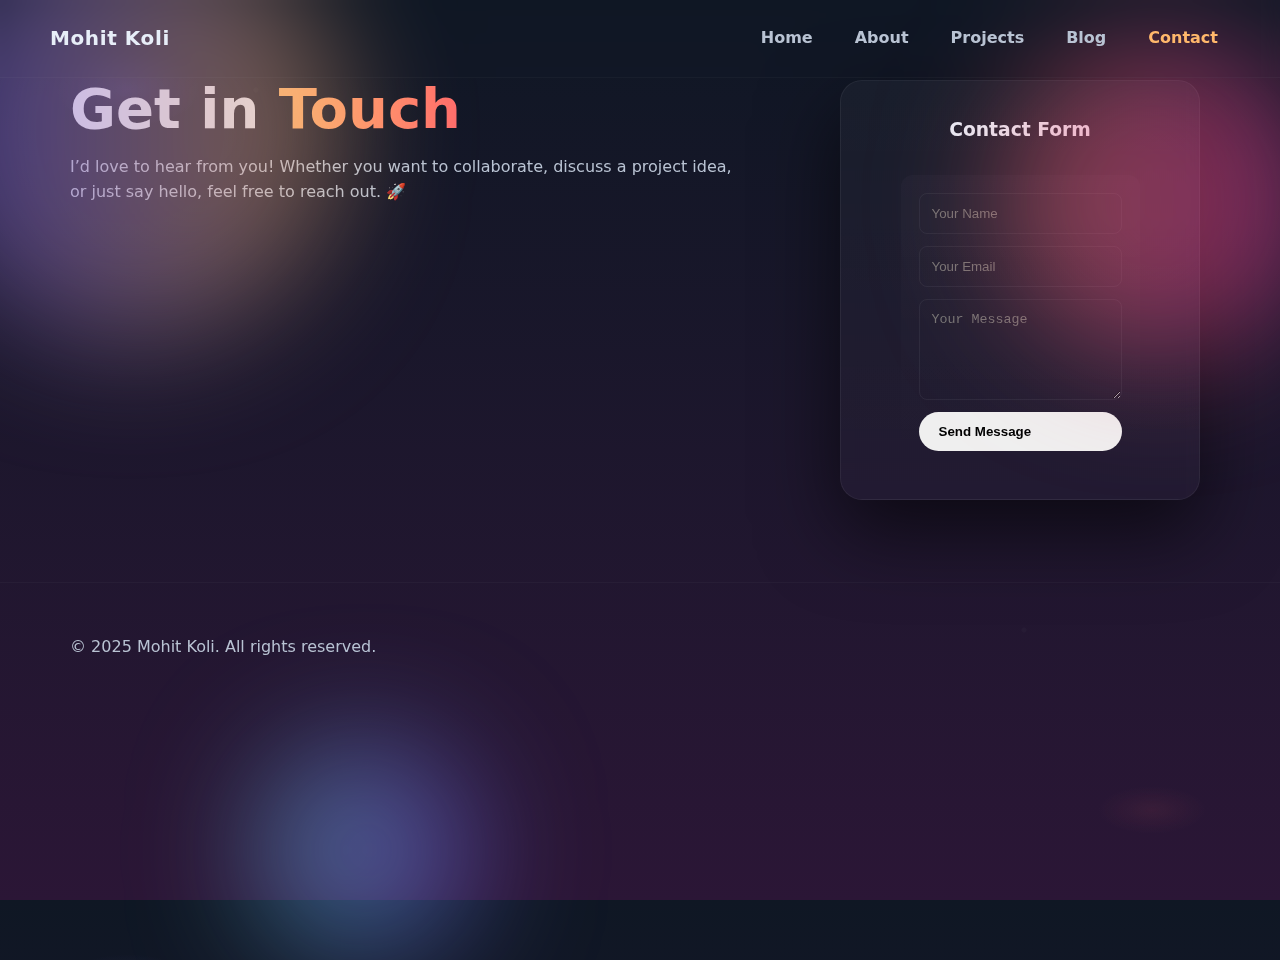
<file: contact.html>
<!DOCTYPE html>
<html lang="en">
<head>
  <meta charset="UTF-8">
  <meta name="viewport" content="width=device-width, initial-scale=1.0">
  <title>Contact - Mohit Koli</title>
  <link rel="stylesheet" href="style.css">
</head>
<body>

  <!-- Background Particles -->
  <div id="particles"></div>
  <div class="blobs">
    <div class="blob b1"></div>
    <div class="blob b2"></div>
    <div class="blob b3"></div>
  </div>

  <!-- Header -->
  <header class="site-header">
    <div class="container header-inner">
      <a href="index.html" class="brand">Mohit Koli</a>
      <button id="nav-toggle">☰</button>
      <nav class="nav">
        <a href="index.html" class="nav-link">Home</a>
        <a href="about.html" class="nav-link">About</a>
        <a href="projects.html" class="nav-link">Projects</a>
        <a href="BLog.html" class="nav-link">Blog</a>
        <a href="contact.html" class="nav-link active">Contact</a>
      </nav>
    </div>
  </header>

  <!-- Contact Section -->
  <section class="section">
    <div class="container contact-grid">
      
      <!-- Left Info -->
      <div>
        <h2 class="hero-title">Get in <span id="typewriter">Touch</span></h2>
        <p class="hero-sub">
          I’d love to hear from you! Whether you want to collaborate, discuss a project idea, 
          or just say hello, feel free to reach out. 🚀
        </p>

        <div class="contact-info">
          <div class="info-box reveal">
            <h3>📧 Email</h3>
            <p><a href="mailto:mohit@example.com">mohit@example.com</a></p>
          </div>
          <div class="info-box reveal">
            <h3>📱 Phone</h3>
            <p><a href="tel:+919876543210">+91 98765 43210</a></p>
          </div>
          <div class="info-box reveal">
            <h3>🌐 Social</h3>
            <p>
              <a href="https://github.com/mohit" target="_blank">GitHub</a> · 
              <a href="https://linkedin.com/in/mohit" target="_blank">LinkedIn</a> · 
              <a href="https://twitter.com/mohit" target="_blank">Twitter</a>
            </p>
          </div>
        </div>
      </div>

      <!-- Right Form -->
      <div class="card-3d">
        <div class="card-surface">
          <h3 class="card-name">Contact Form</h3>
          <form action="submit_form.php" method="post" class="contact-form">
            <input type="text" name="name" placeholder="Your Name" required>
            <input type="email" name="email" placeholder="Your Email" required>
            <textarea name="message" rows="5" placeholder="Your Message" required></textarea>
            <button type="submit" class="btn">Send Message</button>
          </form>
        </div>
      </div>

    </div>
  </section>

  <!-- Footer -->
  <footer class="site-footer">
    <div class="container">
      <p>© 2025 Mohit Koli. All rights reserved.</p>
    </div>
  </footer>

  <script>
    // Reveal Animation
    const reveals = document.querySelectorAll(".reveal");
    window.addEventListener("scroll", () => {
      for (let el of reveals) {
        const rect = el.getBoundingClientRect();
        if (rect.top < window.innerHeight - 100) {
          el.classList.add("active");
        }
      }
    });
  </script>

</body>
</html>
</file>
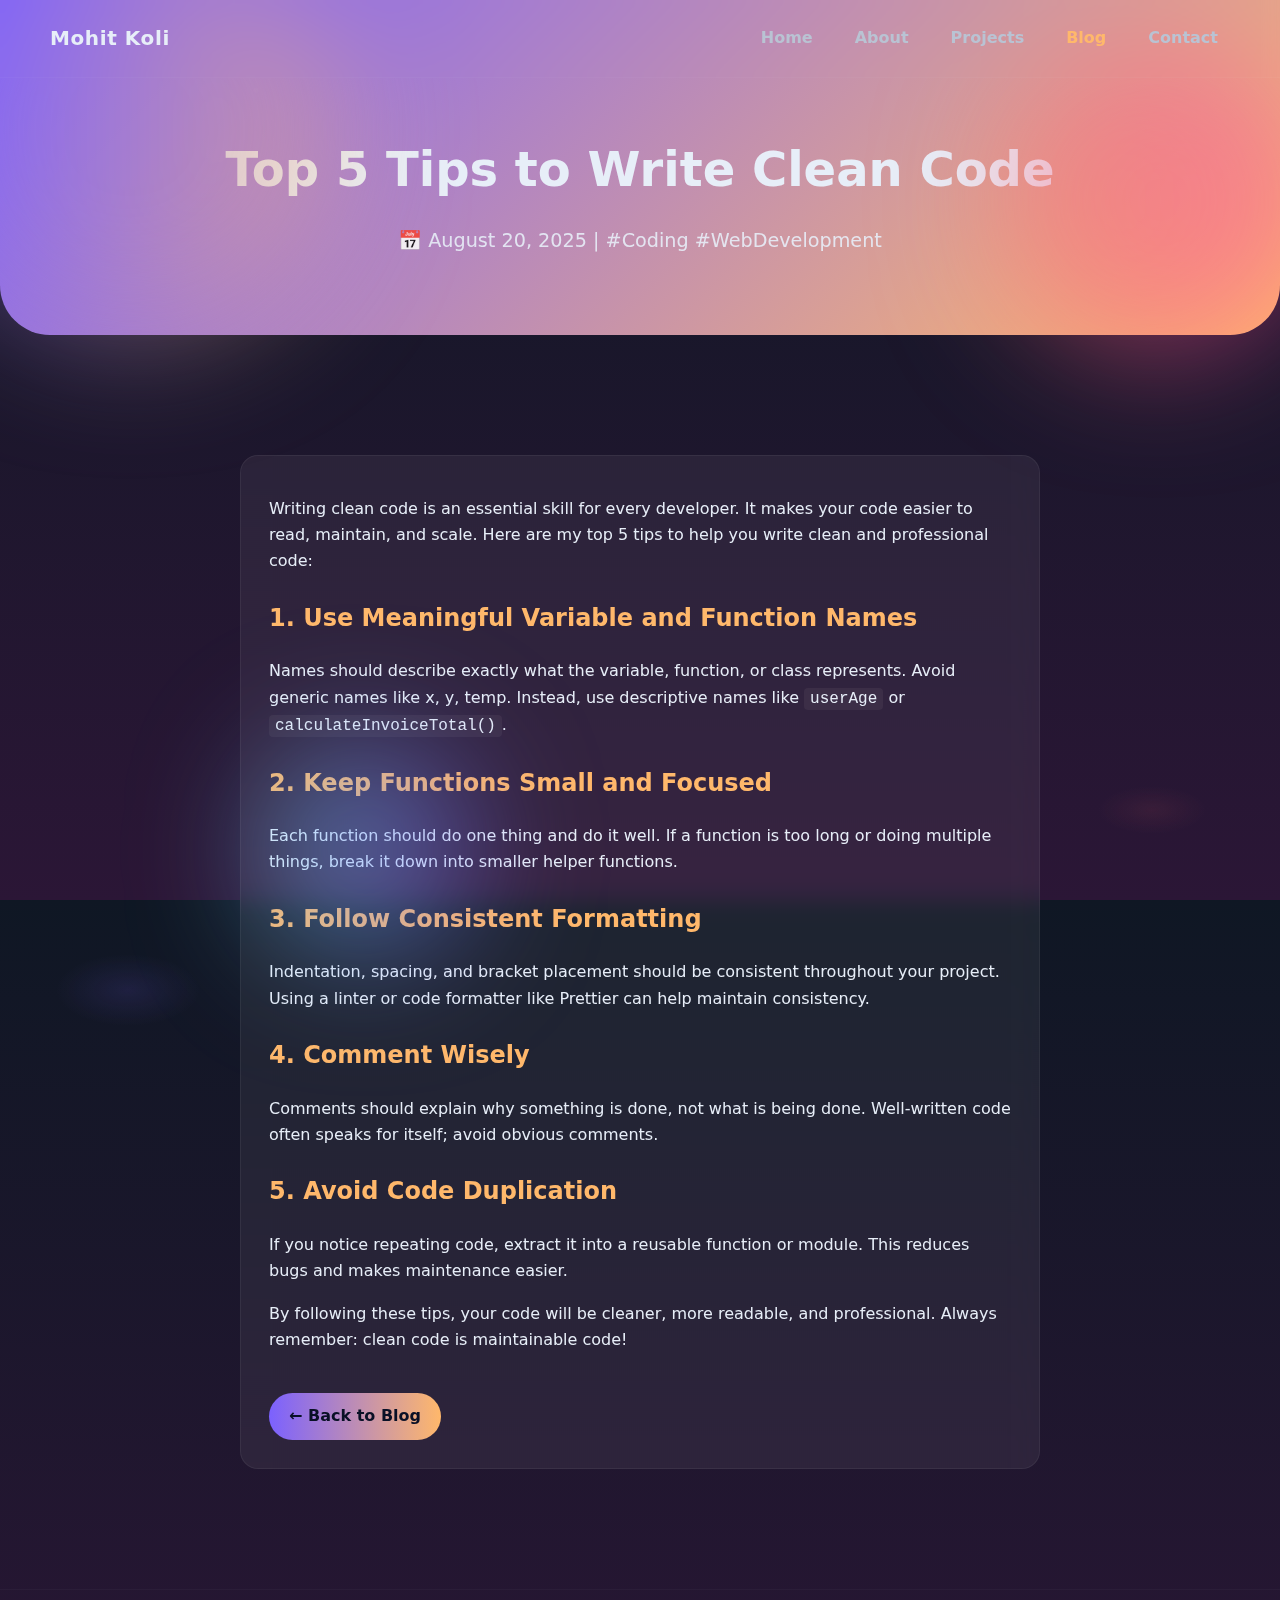
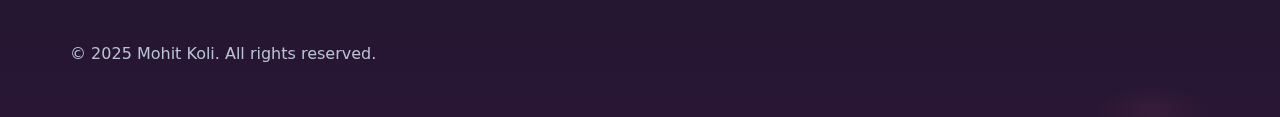
<file: blogs/blog1.html>
<!DOCTYPE html>
<html lang="en">
<head>
  <meta charset="UTF-8">
  <meta name="viewport" content="width=device-width, initial-scale=1.0">
  <title>Top 5 Tips to Write Clean Code - Mohit Koli Blog</title>
  <link rel="stylesheet" href="../style.css">
  <style>
    /* ----- Blog Specific Styles ----- */
    .blog-hero {
      text-align: center;
      padding: 100px 20px 60px;
      background: linear-gradient(135deg, var(--accent-3), var(--accent-2));
      color: var(--text);
      border-radius: 0 0 50px 50px;
    }
    .blog-hero h1 { font-size: clamp(2rem, 5vw, 3rem); font-weight: bold; margin-bottom: 10px; }
    .blog-hero .subtitle { font-size: clamp(0.9rem, 2.5vw, 1.2rem); opacity: 0.9; }

    .blog-content-article {
      padding: 28px;
      border-radius: 18px;
      border: 1px solid rgba(255,255,255,0.06);
      backdrop-filter: blur(12px);
      background: var(--glass);
      max-width: 800px;
      margin: 40px auto;
      line-height: 1.65;
    }
    .blog-content-article h2 { margin-top: 24px; font-size: 1.5rem; color: var(--accent-2); }
    .blog-content-article p { font-size: 1rem; color: var(--text); margin-top: 12px; }
    .blog-content-article code { background: rgba(255,255,255,0.05); padding: 2px 6px; border-radius: 4px; }

    .blog-content-article img {
      max-width: 100%;
      border-radius: 12px;
      margin: 20px 0;
    }

    .btn-back {
      display: inline-block;
      margin-top: 24px;
      padding: 10px 20px;
      border-radius: 999px;
      font-weight: 600;
      text-decoration: none;
      color: #091026;
      background: linear-gradient(90deg, var(--accent-3), var(--accent-2));
      transition: transform 0.3s, filter 0.3s;
    }
    .btn-back:hover { transform: translateY(-4px); filter: saturate(1.1); }

    /* Responsive Adjustments */
    @media (max-width: 980px) {
      .blog-hero { padding: 80px 20px 50px; }
      .blog-content-article { padding: 20px; margin: 30px 20px; }
    }
    @media (max-width: 640px) {
      .blog-hero h1 { font-size: 2rem; }
      .blog-hero .subtitle { font-size: 0.9rem; }
      .blog-content-article { padding: 18px; margin: 20px 10px; }
      .blog-content-article h2 { font-size: 1.3rem; }
    }
  </style>
</head>
<body>

  <!-- Background Particles + Blobs -->
  <div id="particles"></div>
  <div class="blobs">
    <div class="blob b1"></div>
    <div class="blob b2"></div>
    <div class="blob b3"></div>
  </div>

  <!-- Header -->
  <header class="site-header">
    <div class="container header-inner">
      <a href="../index.html" class="brand">Mohit Koli</a>
      <button id="nav-toggle">☰</button>
      <nav class="nav">
        <a href="../index.html" class="nav-link">Home</a>
        <a href="../about.html" class="nav-link">About</a>
        <a href="../projects.html" class="nav-link">Projects</a>
        <a href="../blog.html" class="nav-link active">Blog</a>
        <a href="../contact.html" class="nav-link">Contact</a>
      </nav>
    </div>
  </header>

  <!-- Blog Hero -->
  <section class="blog-hero">
    <div class="container">
      <h1>Top 5 Tips to Write Clean Code</h1>
      <p class="subtitle">📅 August 20, 2025 | #Coding #WebDevelopment</p>
    </div>
  </section>

  <!-- Blog Content -->
  <section class="section">
    <div class="container">
      <article class="blog-content-article">
        <p>Writing clean code is an essential skill for every developer. It makes your code easier to read, maintain, and scale. Here are my top 5 tips to help you write clean and professional code:</p>
        
        <h2>1. Use Meaningful Variable and Function Names</h2>
        <p>Names should describe exactly what the variable, function, or class represents. Avoid generic names like x, y, temp. Instead, use descriptive names like <code>userAge</code> or <code>calculateInvoiceTotal()</code>.</p>
        
        <h2>2. Keep Functions Small and Focused</h2>
        <p>Each function should do one thing and do it well. If a function is too long or doing multiple things, break it down into smaller helper functions.</p>
        
        <h2>3. Follow Consistent Formatting</h2>
        <p>Indentation, spacing, and bracket placement should be consistent throughout your project. Using a linter or code formatter like Prettier can help maintain consistency.</p>
        
        <h2>4. Comment Wisely</h2>
        <p>Comments should explain why something is done, not what is being done. Well-written code often speaks for itself; avoid obvious comments.</p>
        
        <h2>5. Avoid Code Duplication</h2>
        <p>If you notice repeating code, extract it into a reusable function or module. This reduces bugs and makes maintenance easier.</p>
        
        <p>By following these tips, your code will be cleaner, more readable, and professional. Always remember: clean code is maintainable code!</p>

        <a href="../blog.html" class="btn-back">← Back to Blog</a>
      </article>
    </div>
  </section>

  <!-- Footer -->
  <footer class="site-footer">
    <div class="container">
      <p>© 2025 Mohit Koli. All rights reserved.</p>
    </div>
  </footer>

</body>
</html>
</file>
<file: style.css>
/* ===========================
   MEGA STYLES for Mohit Koli
   =========================== */

/* ---------- Variables ---------- */
:root{
    --bg-1: #0f1724;
    --bg-2: #2b1636;
    --accent-1: #ff6b6b;
    --accent-2: #ffb86b;
    --accent-3: #7b61ff;
    --glass: rgba(255,255,255,0.06);
    --glass-2: rgba(255,255,255,0.04);
    --text: #e7eef8;
    --muted: #b9c3d3;
    --radius: 16px;
    --container: 1180px;
  }
  
  /* ---------- Base Reset ---------- */
  *{box-sizing:border-box}
  html,body{height:100%}
  body{
    margin:0;
    font-family: "Poppins", system-ui, -apple-system, "Segoe UI", Roboto, "Helvetica Neue", Arial;
    background: radial-gradient(1200px 600px at 10% 10%, rgba(123,97,255,0.12), transparent 6%),
                radial-gradient(900px 400px at 90% 90%, rgba(255,107,107,0.08), transparent 6%),
                linear-gradient(180deg,var(--bg-1),var(--bg-2));
    color:var(--text);
    -webkit-font-smoothing:antialiased;
    -moz-osx-font-smoothing:grayscale;
    line-height:1.55;
    overflow-x:hidden;
  }
  
  /* ---------- Layout Helpers ---------- */
  .container{max-width:var(--container);margin:0 auto;padding:0 20px}
  .section{padding:80px 0}
  
  /* ---------- Header / Nav ---------- */
  .site-header{position:fixed;left:0;right:0;top:0;z-index:1200;backdrop-filter: blur(8px);border-bottom:1px solid rgba(255,255,255,0.03)}
  .header-inner{display:flex;align-items:center;justify-content:space-between;padding:18px 0}
  .brand{font-weight:800;color:var(--text);text-decoration:none;font-size:20px;letter-spacing:0.6px}
  .nav{display:flex;gap:18px;align-items:center}
  .nav-link{color:var(--muted);text-decoration:none;padding:8px 12px;border-radius:10px;font-weight:600;transition:all 260ms ease}
  .nav-link:hover{color:var(--text);background:linear-gradient(90deg,rgba(255,255,255,0.03),rgba(255,255,255,0.01));transform:translateY(-2px)}
  .nav-link.active{color:var(--accent-2);text-shadow:0 6px 30px rgba(255,184,107,0.06)}
  
  /* small-screen toggle */
  #nav-toggle{display:none;background:transparent;border:none;color:var(--text);font-size:22px}
  
  /* ---------- PARTICLES LAYER (simple dots) ---------- */
  #particles{
    position:fixed;inset:0;pointer-events:none;z-index:0;
    background-image:
      radial-gradient(circle at 20% 10%, rgba(255,255,255,0.02) 0 2px, transparent 3px),
      radial-gradient(circle at 80% 70%, rgba(255,255,255,0.02) 0 2px, transparent 3px);
    opacity:1;
    mix-blend-mode:screen;
  }
  
  /* ---------- HERO ---------- */
  .hero{position:relative;padding:140px 0 120px;z-index:2;overflow:visible}
  .hero-inner{display:grid;grid-template-columns:1fr 420px;gap:36px;align-items:center}
  .eyebrow{color:var(--accent-3);font-weight:700;margin-bottom:8px}
  .hero-title{font-size:clamp(34px,6vw,56px);line-height:1.02;margin:0;color:linear-gradient(90deg,var(--accent-2),var(--accent-1));display:block}
  #typewriter{display:inline-block;color:transparent;background:linear-gradient(90deg,var(--accent-2),var(--accent-1));-webkit-background-clip:text;background-clip:text}
  .hero-sub{color:var(--muted);font-size:16px;margin:18px 0 26px;max-width:680px}
  .hero-cta{display:flex;gap:14px;align-items:center}
  .btn{display:inline-flex;align-items:center;gap:10px;padding:12px 20px;border-radius:999px;font-weight:700;text-decoration:none;border:0;cursor:pointer;transition:all 260ms cubic-bezier(.2,.9,.2,1)}
  .btn-primary{background:linear-gradient(90deg,var(--accent-3),var(--accent-2));box-shadow:0 10px 30px rgba(123,97,255,0.12), 0 2px 8px rgba(0,0,0,0.35);color:#091026}
  .btn-primary:hover{transform:translateY(-6px);filter:saturate(1.1)}
  .btn-ghost{background:transparent;border:1px solid rgba(255,255,255,0.06);color:var(--text)}
  
  /* meta list */
  .meta-list{display:flex;gap:16px;margin-top:18px;color:var(--muted);list-style:none;padding:0;font-size:14px}
  
  /* ---------- 3D Card (avatar) ---------- */
  .card-3d{height:420px;display:flex;align-items:center;justify-content:center;transform-style:preserve-3d;perspective:1200px}
  .card-surface{position:relative;width:360px;height:420px;border-radius:22px;background:linear-gradient(180deg,rgba(255,255,255,0.03),rgba(255,255,255,0.02));border:1px solid rgba(255,255,255,0.06);box-shadow:0 30px 80px rgba(0,0,0,0.6);padding:28px;display:flex;flex-direction:column;align-items:center;gap:12px;backdrop-filter: blur(6px)}
  .avatar{width:160px;height:160px;border-radius:50%;object-fit:cover;border:6px solid rgba(255,255,255,0.06)}
  .avatar-glow{position:absolute; width:260px;height:260px;border-radius:50%;background:radial-gradient(circle at 30% 30%, rgba(123,97,255,0.14), transparent 30%), radial-gradient(circle at 70% 70%, rgba(255,107,107,0.08),transparent 30%);filter:blur(24px);z-index:0;top:24px}
  .card-name{margin-top:6px;font-weight:800}
  .card-role{color:var(--muted);font-size:14px}
  .skill-badges{display:flex;flex-wrap:wrap;gap:8px;margin-top:10px}
  .skill-badges span{background:linear-gradient(90deg,rgba(255,255,255,0.03),rgba(255,255,255,0.02));padding:6px 10px;border-radius:999px;font-weight:600;color:var(--muted);font-size:13px}
  
  /* ---------- BLOBS ---------- */
  .blobs{position:absolute;inset:0;pointer-events:none;z-index:1}
  .blob{position:absolute;border-radius:50%;filter:blur(60px);opacity:0.45;mix-blend-mode:screen}
  .b1{width:420px;height:420px;left:-80px;top:-80px;background:linear-gradient(90deg,var(--accent-3),var(--accent-2));animation:blobA 8s infinite ease-in-out}
  .b2{width:320px;height:320px;right:-40px;top:40px;background:linear-gradient(90deg,var(--accent-1),#ff3cac);animation:blobB 10s infinite ease-in-out}
  .b3{width:220px;height:220px;left:20%;bottom:-60px;background:linear-gradient(90deg,#6ce0ff,#7b61ff);animation:blobC 12s infinite ease-in-out}
  @keyframes blobA{0%{transform:translateY(0) scale(1)}50%{transform:translateY(18px) scale(1.06)}100%{transform:translateY(0) scale(1)}}
  @keyframes blobB{0%{transform:translateX(0) scale(1)}50%{transform:translateX(-24px) scale(1.08)}100%{transform:translateX(0) scale(1)}}
  @keyframes blobC{0%{transform:translateY(0) scale(1)}50%{transform:translateY(-20px) scale(1.04)}100%{transform:translateY(0) scale(1)}}
  
  /* ---------- ABOUT ---------- */
  .about-grid{display:grid;grid-template-columns:1fr 420px;gap:32px;align-items:start}
  .about-list{color:var(--muted);margin-top:14px;list-style:none;padding:0}
  .highlights{display:flex;flex-direction:column;gap:14px}
  .highlight{background:var(--glass);padding:16px;border-radius:12px;border:1px solid rgba(255,255,255,0.04)}
  
  /* ---------- SKILLS GRID ---------- */
  .skills-grid{display:grid;grid-template-columns:repeat(auto-fit,minmax(220px,1fr));gap:18px;margin-top:28px}
  .skill-card{background:linear-gradient(180deg,rgba(255,255,255,0.02),rgba(255,255,255,0.01));padding:18px;border-radius:14px;border:1px solid rgba(255,255,255,0.04);transition:transform .35s,box-shadow .35s}
  .skill-card:hover{transform:translateY(-8px);box-shadow:0 18px 40px rgba(0,0,0,0.6)}
  .skill-icon{font-size:28px;margin-bottom:8px}
  
  /* ---------- PROJECTS ---------- */
  .projects-grid{display:grid;grid-template-columns:repeat(auto-fit,minmax(300px,1fr));gap:22px}
  .project-card{background:linear-gradient(180deg,rgba(255,255,255,0.02),rgba(255,255,255,0.01));border-radius:14px;overflow:hidden;display:flex;flex-direction:column;min-height:300px;transition:transform .35s}
  .project-card:hover{transform:translateY(-10px)}
  .project-media{height:160px;background-size:cover;background-position:center}
  .project-body{padding:18px;display:flex;flex-direction:column;gap:10px}
  .project-link{margin-top:auto;color:var(--accent-2);font-weight:700;text-decoration:none}
  
  /* ---------- CTA Banner ---------- */
  .cta-banner .cta-box{background:linear-gradient(90deg,rgba(255,255,255,0.02),rgba(255,255,255,0.01));padding:28px;border-radius:14px;display:flex;flex-direction:column;align-items:center;gap:12px;text-align:center;border:1px solid rgba(255,255,255,0.03)}
  
  /* ---------- CONTACT ---------- */
  .contact-grid{display:grid;grid-template-columns:1fr 380px;gap:28px;align-items:start}
  .contact-form{display:flex;flex-direction:column;gap:12px;background:linear-gradient(180deg,rgba(255,255,255,0.02),transparent);padding:18px;border-radius:12px}
  .contact-form input,.contact-form textarea{background:transparent;border:1px solid rgba(255,255,255,0.06);padding:12px;border-radius:8px;color:var(--text)}
  .form-actions{display:flex;gap:10px;align-items:center}
  
  /* ---------- FOOTER ---------- */
  .site-footer{padding:36px 0;border-top:1px solid rgba(255,255,255,0.03);color:var(--muted)}
  
  /* ---------- REVEAL ANIMATIONS ---------- */
  .reveal{opacity:0;transform:translateY(28px);transition:all 700ms cubic-bezier(.2,.9,.2,1);will-change:opacity,transform}
  .reveal.active{opacity:1;transform:translateY(0)}
  
  /* ---------- SMALL SCREENS ---------- */
  @media (max-width:980px){
    .hero-inner{grid-template-columns:1fr 340px}
    .about-grid{grid-template-columns:1fr}
    .contact-grid{grid-template-columns:1fr}
    #nav-toggle{display:block}
    .nav{display:none}
  }
  @media (max-width:640px){
    .hero-inner{grid-template-columns:1fr;gap:20px;padding-bottom:30px}
    .card-3d{order:-1}
    .blob{display:none}
    .hero{padding-top:110px}
    .hero-sub{font-size:15px}
    .site-header{padding:8px 0}
    .brand{font-size:18px}
  }
</file>
